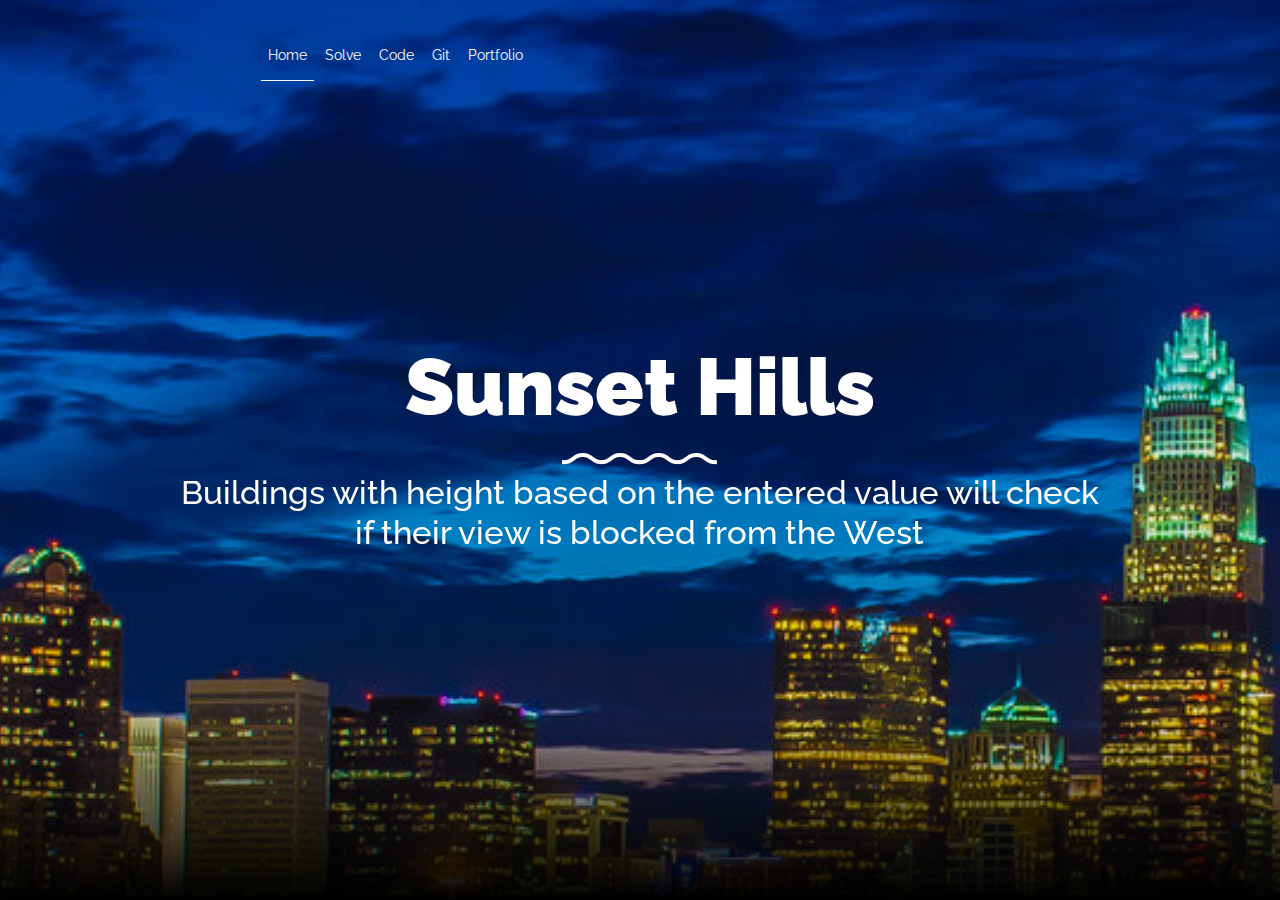
<file: Index.html>
﻿<!doctype html>
<html lang="en">

<head>
    <link rel="icon"
          type="image/png"
          href="images/favicon.ico">
    <title>Sunset Hills</title>
    <meta charset="utf-8">
    

    <meta name="description" content=" ">
    <meta name="keywords" content="html, css, javascript, jquery">
    <meta name="author" content="">

    <link rel="stylesheet" href="css/vendor/icomoon/style.css">
    <link rel="stylesheet" href="css/vendor/owl.carousel.min.css">
    <link rel="stylesheet" href="css/vendor/aos.css">
    <link rel="stylesheet" href="css/vendor/animate.min.css">
    <link rel="stylesheet" href="css/vendor/bootstrap.min.css">
    

    <!-- Theme Style -->
    <link rel="stylesheet" href="css/style.css">

</head>

<body  id="home-page">

  <nav class="unslate_co--site-mobile-menu">
    <div class="close-wrap d-flex">
      <a href="#" class="d-flex ml-auto js-menu-toggle">
        <span class="close-label">Close</span>
        <div class="close-times">
          <span class="bar1"></span>
          <span class="bar2"></span>
        </div>
      </a>
    </div>
    <div class="site-mobile-inner"></div>
  </nav>
      <nav class="unslate_co--site-nav site-nav-target">

        <div class="container">

          <div class="row align-items-center justify-content-between text-left">
            <div class="col-md-5 text-right">
                <ul class="site-nav-ul js-clone-nav text-left d-none d-lg-inline-block">
                    
					<li><a href="index.html" class="nav-link active" id="current-page">Home</a></li>
                    <li><a href="Solve.html" class="nav-link">Solve</a></li>
                    <li><a href="Code.html" class="nav-link">Code</a></li>
                    <li><a href="https://github.com/wadecran/SunsetHills_Imp" class="nav-link">Git</a></li>
                    <li><a href="https://wc-portfolio.netlify.app/" class="nav-link">Portfolio</a></li>
                </ul>

              <ul class="site-nav-ul-none-onepage text-right d-inline-block d-lg-none">
                <li><a href="#" class="js-menu-toggle">Menu</a></li>
              </ul>

            </div>
          </div>
        </div>

      </nav>
      <!-- END nav -->

      <div class="cover-v1 gradient-bottom-black">
        <div class="container">
          <div class="row align-items-center">

              <div class="col-md-10 mx-auto text-center">
                  <h1 class="heading" data-aos="fade-up">Sunset Hills</h1>
                  <img src="images/divider.png" data-aos="fade-up" data-aos-delay="100" />
                  <h3 class="subheading" data-aos="fade-up" data-aos-delay="100">Buildings with height based on the entered value will check if their view is blocked from the West</h3>
              </div>
          </div>
        </div>
      </div>
      <!-- END .cover-v1 -->



  <!-- Loader -->
  

  <script src="js/scripts-dist.js"></script>
  <script src="js/main.js"></script>


</body>

</html>
</file>
<file: css/vendor/icomoon/style.css>
@font-face {
  font-family: 'icomoon';
  src:  url('fonts/icomoon.eot?10si43');
  src:  url('fonts/icomoon.eot?10si43#iefix') format('embedded-opentype'),
    url('fonts/icomoon.ttf?10si43') format('truetype'),
    url('fonts/icomoon.woff?10si43') format('woff'),
    url('fonts/icomoon.svg?10si43#icomoon') format('svg');
  font-weight: normal;
  font-style: normal;
}

[class^="icon-"], [class*=" icon-"] {
  /* use !important to prevent issues with browser extensions that change fonts */
  font-family: 'icomoon' !important;
  speak: none;
  font-style: normal;
  font-weight: normal;
  font-variant: normal;
  text-transform: none;
  line-height: 1;

  /* Better Font Rendering =========== */
  -webkit-font-smoothing: antialiased;
  -moz-osx-font-smoothing: grayscale;
}

.icon-asterisk:before {
  content: "\f069";
}
.icon-plus:before {
  content: "\f067";
}
.icon-question:before {
  content: "\f128";
}
.icon-minus:before {
  content: "\f068";
}
.icon-glass:before {
  content: "\f000";
}
.icon-music:before {
  content: "\f001";
}
.icon-search:before {
  content: "\f002";
}
.icon-envelope-o:before {
  content: "\f003";
}
.icon-heart:before {
  content: "\f004";
}
.icon-star:before {
  content: "\f005";
}
.icon-star-o:before {
  content: "\f006";
}
.icon-user:before {
  content: "\f007";
}
.icon-film:before {
  content: "\f008";
}
.icon-th-large:before {
  content: "\f009";
}
.icon-th:before {
  content: "\f00a";
}
.icon-th-list:before {
  content: "\f00b";
}
.icon-check:before {
  content: "\f00c";
}
.icon-close:before {
  content: "\f00d";
}
.icon-remove:before {
  content: "\f00d";
}
.icon-times:before {
  content: "\f00d";
}
.icon-search-plus:before {
  content: "\f00e";
}
.icon-search-minus:before {
  content: "\f010";
}
.icon-power-off:before {
  content: "\f011";
}
.icon-signal:before {
  content: "\f012";
}
.icon-cog:before {
  content: "\f013";
}
.icon-gear:before {
  content: "\f013";
}
.icon-trash-o:before {
  content: "\f014";
}
.icon-home:before {
  content: "\f015";
}
.icon-file-o:before {
  content: "\f016";
}
.icon-clock-o:before {
  content: "\f017";
}
.icon-road:before {
  content: "\f018";
}
.icon-download:before {
  content: "\f019";
}
.icon-arrow-circle-o-down:before {
  content: "\f01a";
}
.icon-arrow-circle-o-up:before {
  content: "\f01b";
}
.icon-inbox:before {
  content: "\f01c";
}
.icon-play-circle-o:before {
  content: "\f01d";
}
.icon-repeat:before {
  content: "\f01e";
}
.icon-rotate-right:before {
  content: "\f01e";
}
.icon-refresh:before {
  content: "\f021";
}
.icon-list-alt:before {
  content: "\f022";
}
.icon-lock:before {
  content: "\f023";
}
.icon-flag:before {
  content: "\f024";
}
.icon-headphones:before {
  content: "\f025";
}
.icon-volume-off:before {
  content: "\f026";
}
.icon-volume-down:before {
  content: "\f027";
}
.icon-volume-up:before {
  content: "\f028";
}
.icon-qrcode:before {
  content: "\f029";
}
.icon-barcode:before {
  content: "\f02a";
}
.icon-tag:before {
  content: "\f02b";
}
.icon-tags:before {
  content: "\f02c";
}
.icon-book:before {
  content: "\f02d";
}
.icon-bookmark:before {
  content: "\f02e";
}
.icon-print:before {
  content: "\f02f";
}
.icon-camera:before {
  content: "\f030";
}
.icon-font:before {
  content: "\f031";
}
.icon-bold:before {
  content: "\f032";
}
.icon-italic:before {
  content: "\f033";
}
.icon-text-height:before {
  content: "\f034";
}
.icon-text-width:before {
  content: "\f035";
}
.icon-align-left:before {
  content: "\f036";
}
.icon-align-center:before {
  content: "\f037";
}
.icon-align-right:before {
  content: "\f038";
}
.icon-align-justify:before {
  content: "\f039";
}
.icon-list:before {
  content: "\f03a";
}
.icon-dedent:before {
  content: "\f03b";
}
.icon-outdent:before {
  content: "\f03b";
}
.icon-indent:before {
  content: "\f03c";
}
.icon-video-camera:before {
  content: "\f03d";
}
.icon-image:before {
  content: "\f03e";
}
.icon-photo:before {
  content: "\f03e";
}
.icon-picture-o:before {
  content: "\f03e";
}
.icon-pencil:before {
  content: "\f040";
}
.icon-map-marker:before {
  content: "\f041";
}
.icon-adjust:before {
  content: "\f042";
}
.icon-tint:before {
  content: "\f043";
}
.icon-edit:before {
  content: "\f044";
}
.icon-pencil-square-o:before {
  content: "\f044";
}
.icon-share-square-o:before {
  content: "\f045";
}
.icon-check-square-o:before {
  content: "\f046";
}
.icon-arrows:before {
  content: "\f047";
}
.icon-step-backward:before {
  content: "\f048";
}
.icon-fast-backward:before {
  content: "\f049";
}
.icon-backward:before {
  content: "\f04a";
}
.icon-play:before {
  content: "\f04b";
}
.icon-pause:before {
  content: "\f04c";
}
.icon-stop:before {
  content: "\f04d";
}
.icon-forward:before {
  content: "\f04e";
}
.icon-fast-forward:before {
  content: "\f050";
}
.icon-step-forward:before {
  content: "\f051";
}
.icon-eject:before {
  content: "\f052";
}
.icon-chevron-left:before {
  content: "\f053";
}
.icon-chevron-right:before {
  content: "\f054";
}
.icon-plus-circle:before {
  content: "\f055";
}
.icon-minus-circle:before {
  content: "\f056";
}
.icon-times-circle:before {
  content: "\f057";
}
.icon-check-circle:before {
  content: "\f058";
}
.icon-question-circle:before {
  content: "\f059";
}
.icon-info-circle:before {
  content: "\f05a";
}
.icon-crosshairs:before {
  content: "\f05b";
}
.icon-times-circle-o:before {
  content: "\f05c";
}
.icon-check-circle-o:before {
  content: "\f05d";
}
.icon-ban:before {
  content: "\f05e";
}
.icon-arrow-left:before {
  content: "\f060";
}
.icon-arrow-right:before {
  content: "\f061";
}
.icon-arrow-up:before {
  content: "\f062";
}
.icon-arrow-down:before {
  content: "\f063";
}
.icon-mail-forward:before {
  content: "\f064";
}
.icon-share:before {
  content: "\f064";
}
.icon-expand:before {
  content: "\f065";
}
.icon-compress:before {
  content: "\f066";
}
.icon-exclamation-circle:before {
  content: "\f06a";
}
.icon-gift:before {
  content: "\f06b";
}
.icon-leaf:before {
  content: "\f06c";
}
.icon-fire:before {
  content: "\f06d";
}
.icon-eye:before {
  content: "\f06e";
}
.icon-eye-slash:before {
  content: "\f070";
}
.icon-exclamation-triangle:before {
  content: "\f071";
}
.icon-warning:before {
  content: "\f071";
}
.icon-plane:before {
  content: "\f072";
}
.icon-calendar:before {
  content: "\f073";
}
.icon-random:before {
  content: "\f074";
}
.icon-comment:before {
  content: "\f075";
}
.icon-magnet:before {
  content: "\f076";
}
.icon-chevron-up:before {
  content: "\f077";
}
.icon-chevron-down:before {
  content: "\f078";
}
.icon-retweet:before {
  content: "\f079";
}
.icon-shopping-cart:before {
  content: "\f07a";
}
.icon-folder:before {
  content: "\f07b";
}
.icon-folder-open:before {
  content: "\f07c";
}
.icon-arrows-v:before {
  content: "\f07d";
}
.icon-arrows-h:before {
  content: "\f07e";
}
.icon-bar-chart:before {
  content: "\f080";
}
.icon-bar-chart-o:before {
  content: "\f080";
}
.icon-twitter-square:before {
  content: "\f081";
}
.icon-facebook-square:before {
  content: "\f082";
}
.icon-camera-retro:before {
  content: "\f083";
}
.icon-key:before {
  content: "\f084";
}
.icon-cogs:before {
  content: "\f085";
}
.icon-gears:before {
  content: "\f085";
}
.icon-comments:before {
  content: "\f086";
}
.icon-thumbs-o-up:before {
  content: "\f087";
}
.icon-thumbs-o-down:before {
  content: "\f088";
}
.icon-star-half:before {
  content: "\f089";
}
.icon-heart-o:before {
  content: "\f08a";
}
.icon-sign-out:before {
  content: "\f08b";
}
.icon-linkedin-square:before {
  content: "\f08c";
}
.icon-thumb-tack:before {
  content: "\f08d";
}
.icon-external-link:before {
  content: "\f08e";
}
.icon-sign-in:before {
  content: "\f090";
}
.icon-trophy:before {
  content: "\f091";
}
.icon-github-square:before {
  content: "\f092";
}
.icon-upload:before {
  content: "\f093";
}
.icon-lemon-o:before {
  content: "\f094";
}
.icon-phone:before {
  content: "\f095";
}
.icon-square-o:before {
  content: "\f096";
}
.icon-bookmark-o:before {
  content: "\f097";
}
.icon-phone-square:before {
  content: "\f098";
}
.icon-twitter:before {
  content: "\f099";
}
.icon-facebook:before {
  content: "\f09a";
}
.icon-facebook-f:before {
  content: "\f09a";
}
.icon-github:before {
  content: "\f09b";
}
.icon-unlock:before {
  content: "\f09c";
}
.icon-credit-card:before {
  content: "\f09d";
}
.icon-feed:before {
  content: "\f09e";
}
.icon-rss:before {
  content: "\f09e";
}
.icon-hdd-o:before {
  content: "\f0a0";
}
.icon-bullhorn:before {
  content: "\f0a1";
}
.icon-bell-o:before {
  content: "\f0a2";
}
.icon-certificate:before {
  content: "\f0a3";
}
.icon-hand-o-right:before {
  content: "\f0a4";
}
.icon-hand-o-left:before {
  content: "\f0a5";
}
.icon-hand-o-up:before {
  content: "\f0a6";
}
.icon-hand-o-down:before {
  content: "\f0a7";
}
.icon-arrow-circle-left:before {
  content: "\f0a8";
}
.icon-arrow-circle-right:before {
  content: "\f0a9";
}
.icon-arrow-circle-up:before {
  content: "\f0aa";
}
.icon-arrow-circle-down:before {
  content: "\f0ab";
}
.icon-globe:before {
  content: "\f0ac";
}
.icon-wrench:before {
  content: "\f0ad";
}
.icon-tasks:before {
  content: "\f0ae";
}
.icon-filter:before {
  content: "\f0b0";
}
.icon-briefcase:before {
  content: "\f0b1";
}
.icon-arrows-alt:before {
  content: "\f0b2";
}
.icon-group:before {
  content: "\f0c0";
}
.icon-users:before {
  content: "\f0c0";
}
.icon-chain:before {
  content: "\f0c1";
}
.icon-link:before {
  content: "\f0c1";
}
.icon-cloud:before {
  content: "\f0c2";
}
.icon-flask:before {
  content: "\f0c3";
}
.icon-cut:before {
  content: "\f0c4";
}
.icon-scissors:before {
  content: "\f0c4";
}
.icon-copy:before {
  content: "\f0c5";
}
.icon-files-o:before {
  content: "\f0c5";
}
.icon-paperclip:before {
  content: "\f0c6";
}
.icon-floppy-o:before {
  content: "\f0c7";
}
.icon-save:before {
  content: "\f0c7";
}
.icon-square:before {
  content: "\f0c8";
}
.icon-bars:before {
  content: "\f0c9";
}
.icon-navicon:before {
  content: "\f0c9";
}
.icon-reorder:before {
  content: "\f0c9";
}
.icon-list-ul:before {
  content: "\f0ca";
}
.icon-list-ol:before {
  content: "\f0cb";
}
.icon-strikethrough:before {
  content: "\f0cc";
}
.icon-underline:before {
  content: "\f0cd";
}
.icon-table:before {
  content: "\f0ce";
}
.icon-magic:before {
  content: "\f0d0";
}
.icon-truck:before {
  content: "\f0d1";
}
.icon-pinterest:before {
  content: "\f0d2";
}
.icon-pinterest-square:before {
  content: "\f0d3";
}
.icon-google-plus-square:before {
  content: "\f0d4";
}
.icon-google-plus:before {
  content: "\f0d5";
}
.icon-money:before {
  content: "\f0d6";
}
.icon-caret-down:before {
  content: "\f0d7";
}
.icon-caret-up:before {
  content: "\f0d8";
}
.icon-caret-left:before {
  content: "\f0d9";
}
.icon-caret-right:before {
  content: "\f0da";
}
.icon-columns:before {
  content: "\f0db";
}
.icon-sort:before {
  content: "\f0dc";
}
.icon-unsorted:before {
  content: "\f0dc";
}
.icon-sort-desc:before {
  content: "\f0dd";
}
.icon-sort-down:before {
  content: "\f0dd";
}
.icon-sort-asc:before {
  content: "\f0de";
}
.icon-sort-up:before {
  content: "\f0de";
}
.icon-envelope:before {
  content: "\f0e0";
}
.icon-linkedin:before {
  content: "\f0e1";
}
.icon-rotate-left:before {
  content: "\f0e2";
}
.icon-undo:before {
  content: "\f0e2";
}
.icon-gavel:before {
  content: "\f0e3";
}
.icon-legal:before {
  content: "\f0e3";
}
.icon-dashboard:before {
  content: "\f0e4";
}
.icon-tachometer:before {
  content: "\f0e4";
}
.icon-comment-o:before {
  content: "\f0e5";
}
.icon-comments-o:before {
  content: "\f0e6";
}
.icon-bolt:before {
  content: "\f0e7";
}
.icon-flash:before {
  content: "\f0e7";
}
.icon-sitemap:before {
  content: "\f0e8";
}
.icon-umbrella:before {
  content: "\f0e9";
}
.icon-clipboard:before {
  content: "\f0ea";
}
.icon-paste:before {
  content: "\f0ea";
}
.icon-lightbulb-o:before {
  content: "\f0eb";
}
.icon-exchange:before {
  content: "\f0ec";
}
.icon-cloud-download:before {
  content: "\f0ed";
}
.icon-cloud-upload:before {
  content: "\f0ee";
}
.icon-user-md:before {
  content: "\f0f0";
}
.icon-stethoscope:before {
  content: "\f0f1";
}
.icon-suitcase:before {
  content: "\f0f2";
}
.icon-bell:before {
  content: "\f0f3";
}
.icon-coffee:before {
  content: "\f0f4";
}
.icon-cutlery:before {
  content: "\f0f5";
}
.icon-file-text-o:before {
  content: "\f0f6";
}
.icon-building-o:before {
  content: "\f0f7";
}
.icon-hospital-o:before {
  content: "\f0f8";
}
.icon-ambulance:before {
  content: "\f0f9";
}
.icon-medkit:before {
  content: "\f0fa";
}
.icon-fighter-jet:before {
  content: "\f0fb";
}
.icon-beer:before {
  content: "\f0fc";
}
.icon-h-square:before {
  content: "\f0fd";
}
.icon-plus-square:before {
  content: "\f0fe";
}
.icon-angle-double-left:before {
  content: "\f100";
}
.icon-angle-double-right:before {
  content: "\f101";
}
.icon-angle-double-up:before {
  content: "\f102";
}
.icon-angle-double-down:before {
  content: "\f103";
}
.icon-angle-left:before {
  content: "\f104";
}
.icon-angle-right:before {
  content: "\f105";
}
.icon-angle-up:before {
  content: "\f106";
}
.icon-angle-down:before {
  content: "\f107";
}
.icon-desktop:before {
  content: "\f108";
}
.icon-laptop:before {
  content: "\f109";
}
.icon-tablet:before {
  content: "\f10a";
}
.icon-mobile:before {
  content: "\f10b";
}
.icon-mobile-phone:before {
  content: "\f10b";
}
.icon-circle-o:before {
  content: "\f10c";
}
.icon-quote-left:before {
  content: "\f10d";
}
.icon-quote-right:before {
  content: "\f10e";
}
.icon-spinner:before {
  content: "\f110";
}
.icon-circle:before {
  content: "\f111";
}
.icon-mail-reply:before {
  content: "\f112";
}
.icon-reply:before {
  content: "\f112";
}
.icon-github-alt:before {
  content: "\f113";
}
.icon-folder-o:before {
  content: "\f114";
}
.icon-folder-open-o:before {
  content: "\f115";
}
.icon-smile-o:before {
  content: "\f118";
}
.icon-frown-o:before {
  content: "\f119";
}
.icon-meh-o:before {
  content: "\f11a";
}
.icon-gamepad:before {
  content: "\f11b";
}
.icon-keyboard-o:before {
  content: "\f11c";
}
.icon-flag-o:before {
  content: "\f11d";
}
.icon-flag-checkered:before {
  content: "\f11e";
}
.icon-terminal:before {
  content: "\f120";
}
.icon-code:before {
  content: "\f121";
}
.icon-mail-reply-all:before {
  content: "\f122";
}
.icon-reply-all:before {
  content: "\f122";
}
.icon-star-half-empty:before {
  content: "\f123";
}
.icon-star-half-full:before {
  content: "\f123";
}
.icon-star-half-o:before {
  content: "\f123";
}
.icon-location-arrow:before {
  content: "\f124";
}
.icon-crop:before {
  content: "\f125";
}
.icon-code-fork:before {
  content: "\f126";
}
.icon-chain-broken:before {
  content: "\f127";
}
.icon-unlink:before {
  content: "\f127";
}
.icon-info:before {
  content: "\f129";
}
.icon-exclamation:before {
  content: "\f12a";
}
.icon-superscript:before {
  content: "\f12b";
}
.icon-subscript:before {
  content: "\f12c";
}
.icon-eraser:before {
  content: "\f12d";
}
.icon-puzzle-piece:before {
  content: "\f12e";
}
.icon-microphone:before {
  content: "\f130";
}
.icon-microphone-slash:before {
  content: "\f131";
}
.icon-shield:before {
  content: "\f132";
}
.icon-calendar-o:before {
  content: "\f133";
}
.icon-fire-extinguisher:before {
  content: "\f134";
}
.icon-rocket:before {
  content: "\f135";
}
.icon-maxcdn:before {
  content: "\f136";
}
.icon-chevron-circle-left:before {
  content: "\f137";
}
.icon-chevron-circle-right:before {
  content: "\f138";
}
.icon-chevron-circle-up:before {
  content: "\f139";
}
.icon-chevron-circle-down:before {
  content: "\f13a";
}
.icon-html5:before {
  content: "\f13b";
}
.icon-css3:before {
  content: "\f13c";
}
.icon-anchor:before {
  content: "\f13d";
}
.icon-unlock-alt:before {
  content: "\f13e";
}
.icon-bullseye:before {
  content: "\f140";
}
.icon-ellipsis-h:before {
  content: "\f141";
}
.icon-ellipsis-v:before {
  content: "\f142";
}
.icon-rss-square:before {
  content: "\f143";
}
.icon-play-circle:before {
  content: "\f144";
}
.icon-ticket:before {
  content: "\f145";
}
.icon-minus-square:before {
  content: "\f146";
}
.icon-minus-square-o:before {
  content: "\f147";
}
.icon-level-up:before {
  content: "\f148";
}
.icon-level-down:before {
  content: "\f149";
}
.icon-check-square:before {
  content: "\f14a";
}
.icon-pencil-square:before {
  content: "\f14b";
}
.icon-external-link-square:before {
  content: "\f14c";
}
.icon-share-square:before {
  content: "\f14d";
}
.icon-compass:before {
  content: "\f14e";
}
.icon-caret-square-o-down:before {
  content: "\f150";
}
.icon-toggle-down:before {
  content: "\f150";
}
.icon-caret-square-o-up:before {
  content: "\f151";
}
.icon-toggle-up:before {
  content: "\f151";
}
.icon-caret-square-o-right:before {
  content: "\f152";
}
.icon-toggle-right:before {
  content: "\f152";
}
.icon-eur:before {
  content: "\f153";
}
.icon-euro:before {
  content: "\f153";
}
.icon-gbp:before {
  content: "\f154";
}
.icon-dollar:before {
  content: "\f155";
}
.icon-usd:before {
  content: "\f155";
}
.icon-inr:before {
  content: "\f156";
}
.icon-rupee:before {
  content: "\f156";
}
.icon-cny:before {
  content: "\f157";
}
.icon-jpy:before {
  content: "\f157";
}
.icon-rmb:before {
  content: "\f157";
}
.icon-yen:before {
  content: "\f157";
}
.icon-rouble:before {
  content: "\f158";
}
.icon-rub:before {
  content: "\f158";
}
.icon-ruble:before {
  content: "\f158";
}
.icon-krw:before {
  content: "\f159";
}
.icon-won:before {
  content: "\f159";
}
.icon-bitcoin:before {
  content: "\f15a";
}
.icon-btc:before {
  content: "\f15a";
}
.icon-file:before {
  content: "\f15b";
}
.icon-file-text:before {
  content: "\f15c";
}
.icon-sort-alpha-asc:before {
  content: "\f15d";
}
.icon-sort-alpha-desc:before {
  content: "\f15e";
}
.icon-sort-amount-asc:before {
  content: "\f160";
}
.icon-sort-amount-desc:before {
  content: "\f161";
}
.icon-sort-numeric-asc:before {
  content: "\f162";
}
.icon-sort-numeric-desc:before {
  content: "\f163";
}
.icon-thumbs-up:before {
  content: "\f164";
}
.icon-thumbs-down:before {
  content: "\f165";
}
.icon-youtube-square:before {
  content: "\f166";
}
.icon-youtube:before {
  content: "\f167";
}
.icon-xing:before {
  content: "\f168";
}
.icon-xing-square:before {
  content: "\f169";
}
.icon-youtube-play:before {
  content: "\f16a";
}
.icon-dropbox:before {
  content: "\f16b";
}
.icon-stack-overflow:before {
  content: "\f16c";
}
.icon-instagram:before {
  content: "\f16d";
}
.icon-flickr:before {
  content: "\f16e";
}
.icon-adn:before {
  content: "\f170";
}
.icon-bitbucket:before {
  content: "\f171";
}
.icon-bitbucket-square:before {
  content: "\f172";
}
.icon-tumblr:before {
  content: "\f173";
}
.icon-tumblr-square:before {
  content: "\f174";
}
.icon-long-arrow-down:before {
  content: "\f175";
}
.icon-long-arrow-up:before {
  content: "\f176";
}
.icon-long-arrow-left:before {
  content: "\f177";
}
.icon-long-arrow-right:before {
  content: "\f178";
}
.icon-apple:before {
  content: "\f179";
}
.icon-windows:before {
  content: "\f17a";
}
.icon-android:before {
  content: "\f17b";
}
.icon-linux:before {
  content: "\f17c";
}
.icon-dribbble:before {
  content: "\f17d";
}
.icon-skype:before {
  content: "\f17e";
}
.icon-foursquare:before {
  content: "\f180";
}
.icon-trello:before {
  content: "\f181";
}
.icon-female:before {
  content: "\f182";
}
.icon-male:before {
  content: "\f183";
}
.icon-gittip:before {
  content: "\f184";
}
.icon-gratipay:before {
  content: "\f184";
}
.icon-sun-o:before {
  content: "\f185";
}
.icon-moon-o:before {
  content: "\f186";
}
.icon-archive:before {
  content: "\f187";
}
.icon-bug:before {
  content: "\f188";
}
.icon-vk:before {
  content: "\f189";
}
.icon-weibo:before {
  content: "\f18a";
}
.icon-renren:before {
  content: "\f18b";
}
.icon-pagelines:before {
  content: "\f18c";
}
.icon-stack-exchange:before {
  content: "\f18d";
}
.icon-arrow-circle-o-right:before {
  content: "\f18e";
}
.icon-arrow-circle-o-left:before {
  content: "\f190";
}
.icon-caret-square-o-left:before {
  content: "\f191";
}
.icon-toggle-left:before {
  content: "\f191";
}
.icon-dot-circle-o:before {
  content: "\f192";
}
.icon-wheelchair:before {
  content: "\f193";
}
.icon-vimeo-square:before {
  content: "\f194";
}
.icon-try:before {
  content: "\f195";
}
.icon-turkish-lira:before {
  content: "\f195";
}
.icon-plus-square-o:before {
  content: "\f196";
}
.icon-space-shuttle:before {
  content: "\f197";
}
.icon-slack:before {
  content: "\f198";
}
.icon-envelope-square:before {
  content: "\f199";
}
.icon-wordpress:before {
  content: "\f19a";
}
.icon-openid:before {
  content: "\f19b";
}
.icon-bank:before {
  content: "\f19c";
}
.icon-institution:before {
  content: "\f19c";
}
.icon-university:before {
  content: "\f19c";
}
.icon-graduation-cap:before {
  content: "\f19d";
}
.icon-mortar-board:before {
  content: "\f19d";
}
.icon-yahoo:before {
  content: "\f19e";
}
.icon-google:before {
  content: "\f1a0";
}
.icon-reddit:before {
  content: "\f1a1";
}
.icon-reddit-square:before {
  content: "\f1a2";
}
.icon-stumbleupon-circle:before {
  content: "\f1a3";
}
.icon-stumbleupon:before {
  content: "\f1a4";
}
.icon-delicious:before {
  content: "\f1a5";
}
.icon-digg:before {
  content: "\f1a6";
}
.icon-pied-piper-pp:before {
  content: "\f1a7";
}
.icon-pied-piper-alt:before {
  content: "\f1a8";
}
.icon-drupal:before {
  content: "\f1a9";
}
.icon-joomla:before {
  content: "\f1aa";
}
.icon-language:before {
  content: "\f1ab";
}
.icon-fax:before {
  content: "\f1ac";
}
.icon-building:before {
  content: "\f1ad";
}
.icon-child:before {
  content: "\f1ae";
}
.icon-paw:before {
  content: "\f1b0";
}
.icon-spoon:before {
  content: "\f1b1";
}
.icon-cube:before {
  content: "\f1b2";
}
.icon-cubes:before {
  content: "\f1b3";
}
.icon-behance:before {
  content: "\f1b4";
}
.icon-behance-square:before {
  content: "\f1b5";
}
.icon-steam:before {
  content: "\f1b6";
}
.icon-steam-square:before {
  content: "\f1b7";
}
.icon-recycle:before {
  content: "\f1b8";
}
.icon-automobile:before {
  content: "\f1b9";
}
.icon-car:before {
  content: "\f1b9";
}
.icon-cab:before {
  content: "\f1ba";
}
.icon-taxi:before {
  content: "\f1ba";
}
.icon-tree:before {
  content: "\f1bb";
}
.icon-spotify:before {
  content: "\f1bc";
}
.icon-deviantart:before {
  content: "\f1bd";
}
.icon-soundcloud:before {
  content: "\f1be";
}
.icon-database:before {
  content: "\f1c0";
}
.icon-file-pdf-o:before {
  content: "\f1c1";
}
.icon-file-word-o:before {
  content: "\f1c2";
}
.icon-file-excel-o:before {
  content: "\f1c3";
}
.icon-file-powerpoint-o:before {
  content: "\f1c4";
}
.icon-file-image-o:before {
  content: "\f1c5";
}
.icon-file-photo-o:before {
  content: "\f1c5";
}
.icon-file-picture-o:before {
  content: "\f1c5";
}
.icon-file-archive-o:before {
  content: "\f1c6";
}
.icon-file-zip-o:before {
  content: "\f1c6";
}
.icon-file-audio-o:before {
  content: "\f1c7";
}
.icon-file-sound-o:before {
  content: "\f1c7";
}
.icon-file-movie-o:before {
  content: "\f1c8";
}
.icon-file-video-o:before {
  content: "\f1c8";
}
.icon-file-code-o:before {
  content: "\f1c9";
}
.icon-vine:before {
  content: "\f1ca";
}
.icon-codepen:before {
  content: "\f1cb";
}
.icon-jsfiddle:before {
  content: "\f1cc";
}
.icon-life-bouy:before {
  content: "\f1cd";
}
.icon-life-buoy:before {
  content: "\f1cd";
}
.icon-life-ring:before {
  content: "\f1cd";
}
.icon-life-saver:before {
  content: "\f1cd";
}
.icon-support:before {
  content: "\f1cd";
}
.icon-circle-o-notch:before {
  content: "\f1ce";
}
.icon-ra:before {
  content: "\f1d0";
}
.icon-rebel:before {
  content: "\f1d0";
}
.icon-resistance:before {
  content: "\f1d0";
}
.icon-empire:before {
  content: "\f1d1";
}
.icon-ge:before {
  content: "\f1d1";
}
.icon-git-square:before {
  content: "\f1d2";
}
.icon-git:before {
  content: "\f1d3";
}
.icon-hacker-news:before {
  content: "\f1d4";
}
.icon-y-combinator-square:before {
  content: "\f1d4";
}
.icon-yc-square:before {
  content: "\f1d4";
}
.icon-tencent-weibo:before {
  content: "\f1d5";
}
.icon-qq:before {
  content: "\f1d6";
}
.icon-wechat:before {
  content: "\f1d7";
}
.icon-weixin:before {
  content: "\f1d7";
}
.icon-paper-plane:before {
  content: "\f1d8";
}
.icon-send:before {
  content: "\f1d8";
}
.icon-paper-plane-o:before {
  content: "\f1d9";
}
.icon-send-o:before {
  content: "\f1d9";
}
.icon-history:before {
  content: "\f1da";
}
.icon-circle-thin:before {
  content: "\f1db";
}
.icon-header:before {
  content: "\f1dc";
}
.icon-paragraph:before {
  content: "\f1dd";
}
.icon-sliders:before {
  content: "\f1de";
}
.icon-share-alt:before {
  content: "\f1e0";
}
.icon-share-alt-square:before {
  content: "\f1e1";
}
.icon-bomb:before {
  content: "\f1e2";
}
.icon-futbol-o:before {
  content: "\f1e3";
}
.icon-soccer-ball-o:before {
  content: "\f1e3";
}
.icon-tty:before {
  content: "\f1e4";
}
.icon-binoculars:before {
  content: "\f1e5";
}
.icon-plug:before {
  content: "\f1e6";
}
.icon-slideshare:before {
  content: "\f1e7";
}
.icon-twitch:before {
  content: "\f1e8";
}
.icon-yelp:before {
  content: "\f1e9";
}
.icon-newspaper-o:before {
  content: "\f1ea";
}
.icon-wifi:before {
  content: "\f1eb";
}
.icon-calculator:before {
  content: "\f1ec";
}
.icon-paypal:before {
  content: "\f1ed";
}
.icon-google-wallet:before {
  content: "\f1ee";
}
.icon-cc-visa:before {
  content: "\f1f0";
}
.icon-cc-mastercard:before {
  content: "\f1f1";
}
.icon-cc-discover:before {
  content: "\f1f2";
}
.icon-cc-amex:before {
  content: "\f1f3";
}
.icon-cc-paypal:before {
  content: "\f1f4";
}
.icon-cc-stripe:before {
  content: "\f1f5";
}
.icon-bell-slash:before {
  content: "\f1f6";
}
.icon-bell-slash-o:before {
  content: "\f1f7";
}
.icon-trash:before {
  content: "\f1f8";
}
.icon-copyright:before {
  content: "\f1f9";
}
.icon-at:before {
  content: "\f1fa";
}
.icon-eyedropper:before {
  content: "\f1fb";
}
.icon-paint-brush:before {
  content: "\f1fc";
}
.icon-birthday-cake:before {
  content: "\f1fd";
}
.icon-area-chart:before {
  content: "\f1fe";
}
.icon-pie-chart:before {
  content: "\f200";
}
.icon-line-chart:before {
  content: "\f201";
}
.icon-lastfm:before {
  content: "\f202";
}
.icon-lastfm-square:before {
  content: "\f203";
}
.icon-toggle-off:before {
  content: "\f204";
}
.icon-toggle-on:before {
  content: "\f205";
}
.icon-bicycle:before {
  content: "\f206";
}
.icon-bus:before {
  content: "\f207";
}
.icon-ioxhost:before {
  content: "\f208";
}
.icon-angellist:before {
  content: "\f209";
}
.icon-cc:before {
  content: "\f20a";
}
.icon-ils:before {
  content: "\f20b";
}
.icon-shekel:before {
  content: "\f20b";
}
.icon-sheqel:before {
  content: "\f20b";
}
.icon-meanpath:before {
  content: "\f20c";
}
.icon-buysellads:before {
  content: "\f20d";
}
.icon-connectdevelop:before {
  content: "\f20e";
}
.icon-dashcube:before {
  content: "\f210";
}
.icon-forumbee:before {
  content: "\f211";
}
.icon-leanpub:before {
  content: "\f212";
}
.icon-sellsy:before {
  content: "\f213";
}
.icon-shirtsinbulk:before {
  content: "\f214";
}
.icon-simplybuilt:before {
  content: "\f215";
}
.icon-skyatlas:before {
  content: "\f216";
}
.icon-cart-plus:before {
  content: "\f217";
}
.icon-cart-arrow-down:before {
  content: "\f218";
}
.icon-diamond:before {
  content: "\f219";
}
.icon-ship:before {
  content: "\f21a";
}
.icon-user-secret:before {
  content: "\f21b";
}
.icon-motorcycle:before {
  content: "\f21c";
}
.icon-street-view:before {
  content: "\f21d";
}
.icon-heartbeat:before {
  content: "\f21e";
}
.icon-venus:before {
  content: "\f221";
}
.icon-mars:before {
  content: "\f222";
}
.icon-mercury:before {
  content: "\f223";
}
.icon-intersex:before {
  content: "\f224";
}
.icon-transgender:before {
  content: "\f224";
}
.icon-transgender-alt:before {
  content: "\f225";
}
.icon-venus-double:before {
  content: "\f226";
}
.icon-mars-double:before {
  content: "\f227";
}
.icon-venus-mars:before {
  content: "\f228";
}
.icon-mars-stroke:before {
  content: "\f229";
}
.icon-mars-stroke-v:before {
  content: "\f22a";
}
.icon-mars-stroke-h:before {
  content: "\f22b";
}
.icon-neuter:before {
  content: "\f22c";
}
.icon-genderless:before {
  content: "\f22d";
}
.icon-facebook-official:before {
  content: "\f230";
}
.icon-pinterest-p:before {
  content: "\f231";
}
.icon-whatsapp:before {
  content: "\f232";
}
.icon-server:before {
  content: "\f233";
}
.icon-user-plus:before {
  content: "\f234";
}
.icon-user-times:before {
  content: "\f235";
}
.icon-bed:before {
  content: "\f236";
}
.icon-hotel:before {
  content: "\f236";
}
.icon-viacoin:before {
  content: "\f237";
}
.icon-train:before {
  content: "\f238";
}
.icon-subway:before {
  content: "\f239";
}
.icon-medium:before {
  content: "\f23a";
}
.icon-y-combinator:before {
  content: "\f23b";
}
.icon-yc:before {
  content: "\f23b";
}
.icon-optin-monster:before {
  content: "\f23c";
}
.icon-opencart:before {
  content: "\f23d";
}
.icon-expeditedssl:before {
  content: "\f23e";
}
.icon-battery:before {
  content: "\f240";
}
.icon-battery-4:before {
  content: "\f240";
}
.icon-battery-full:before {
  content: "\f240";
}
.icon-battery-3:before {
  content: "\f241";
}
.icon-battery-three-quarters:before {
  content: "\f241";
}
.icon-battery-2:before {
  content: "\f242";
}
.icon-battery-half:before {
  content: "\f242";
}
.icon-battery-1:before {
  content: "\f243";
}
.icon-battery-quarter:before {
  content: "\f243";
}
.icon-battery-0:before {
  content: "\f244";
}
.icon-battery-empty:before {
  content: "\f244";
}
.icon-mouse-pointer:before {
  content: "\f245";
}
.icon-i-cursor:before {
  content: "\f246";
}
.icon-object-group:before {
  content: "\f247";
}
.icon-object-ungroup:before {
  content: "\f248";
}
.icon-sticky-note:before {
  content: "\f249";
}
.icon-sticky-note-o:before {
  content: "\f24a";
}
.icon-cc-jcb:before {
  content: "\f24b";
}
.icon-cc-diners-club:before {
  content: "\f24c";
}
.icon-clone:before {
  content: "\f24d";
}
.icon-balance-scale:before {
  content: "\f24e";
}
.icon-hourglass-o:before {
  content: "\f250";
}
.icon-hourglass-1:before {
  content: "\f251";
}
.icon-hourglass-start:before {
  content: "\f251";
}
.icon-hourglass-2:before {
  content: "\f252";
}
.icon-hourglass-half:before {
  content: "\f252";
}
.icon-hourglass-3:before {
  content: "\f253";
}
.icon-hourglass-end:before {
  content: "\f253";
}
.icon-hourglass:before {
  content: "\f254";
}
.icon-hand-grab-o:before {
  content: "\f255";
}
.icon-hand-rock-o:before {
  content: "\f255";
}
.icon-hand-paper-o:before {
  content: "\f256";
}
.icon-hand-stop-o:before {
  content: "\f256";
}
.icon-hand-scissors-o:before {
  content: "\f257";
}
.icon-hand-lizard-o:before {
  content: "\f258";
}
.icon-hand-spock-o:before {
  content: "\f259";
}
.icon-hand-pointer-o:before {
  content: "\f25a";
}
.icon-hand-peace-o:before {
  content: "\f25b";
}
.icon-trademark:before {
  content: "\f25c";
}
.icon-registered:before {
  content: "\f25d";
}
.icon-creative-commons:before {
  content: "\f25e";
}
.icon-gg:before {
  content: "\f260";
}
.icon-gg-circle:before {
  content: "\f261";
}
.icon-tripadvisor:before {
  content: "\f262";
}
.icon-odnoklassniki:before {
  content: "\f263";
}
.icon-odnoklassniki-square:before {
  content: "\f264";
}
.icon-get-pocket:before {
  content: "\f265";
}
.icon-wikipedia-w:before {
  content: "\f266";
}
.icon-safari:before {
  content: "\f267";
}
.icon-chrome:before {
  content: "\f268";
}
.icon-firefox:before {
  content: "\f269";
}
.icon-opera:before {
  content: "\f26a";
}
.icon-internet-explorer:before {
  content: "\f26b";
}
.icon-television:before {
  content: "\f26c";
}
.icon-tv:before {
  content: "\f26c";
}
.icon-contao:before {
  content: "\f26d";
}
.icon-500px:before {
  content: "\f26e";
}
.icon-amazon:before {
  content: "\f270";
}
.icon-calendar-plus-o:before {
  content: "\f271";
}
.icon-calendar-minus-o:before {
  content: "\f272";
}
.icon-calendar-times-o:before {
  content: "\f273";
}
.icon-calendar-check-o:before {
  content: "\f274";
}
.icon-industry:before {
  content: "\f275";
}
.icon-map-pin:before {
  content: "\f276";
}
.icon-map-signs:before {
  content: "\f277";
}
.icon-map-o:before {
  content: "\f278";
}
.icon-map:before {
  content: "\f279";
}
.icon-commenting:before {
  content: "\f27a";
}
.icon-commenting-o:before {
  content: "\f27b";
}
.icon-houzz:before {
  content: "\f27c";
}
.icon-vimeo:before {
  content: "\f27d";
}
.icon-black-tie:before {
  content: "\f27e";
}
.icon-fonticons:before {
  content: "\f280";
}
.icon-reddit-alien:before {
  content: "\f281";
}
.icon-edge:before {
  content: "\f282";
}
.icon-credit-card-alt:before {
  content: "\f283";
}
.icon-codiepie:before {
  content: "\f284";
}
.icon-modx:before {
  content: "\f285";
}
.icon-fort-awesome:before {
  content: "\f286";
}
.icon-usb:before {
  content: "\f287";
}
.icon-product-hunt:before {
  content: "\f288";
}
.icon-mixcloud:before {
  content: "\f289";
}
.icon-scribd:before {
  content: "\f28a";
}
.icon-pause-circle:before {
  content: "\f28b";
}
.icon-pause-circle-o:before {
  content: "\f28c";
}
.icon-stop-circle:before {
  content: "\f28d";
}
.icon-stop-circle-o:before {
  content: "\f28e";
}
.icon-shopping-bag:before {
  content: "\f290";
}
.icon-shopping-basket:before {
  content: "\f291";
}
.icon-hashtag:before {
  content: "\f292";
}
.icon-bluetooth:before {
  content: "\f293";
}
.icon-bluetooth-b:before {
  content: "\f294";
}
.icon-percent:before {
  content: "\f295";
}
.icon-gitlab:before {
  content: "\f296";
}
.icon-wpbeginner:before {
  content: "\f297";
}
.icon-wpforms:before {
  content: "\f298";
}
.icon-envira:before {
  content: "\f299";
}
.icon-universal-access:before {
  content: "\f29a";
}
.icon-wheelchair-alt:before {
  content: "\f29b";
}
.icon-question-circle-o:before {
  content: "\f29c";
}
.icon-blind:before {
  content: "\f29d";
}
.icon-audio-description:before {
  content: "\f29e";
}
.icon-volume-control-phone:before {
  content: "\f2a0";
}
.icon-braille:before {
  content: "\f2a1";
}
.icon-assistive-listening-systems:before {
  content: "\f2a2";
}
.icon-american-sign-language-interpreting:before {
  content: "\f2a3";
}
.icon-asl-interpreting:before {
  content: "\f2a3";
}
.icon-deaf:before {
  content: "\f2a4";
}
.icon-deafness:before {
  content: "\f2a4";
}
.icon-hard-of-hearing:before {
  content: "\f2a4";
}
.icon-glide:before {
  content: "\f2a5";
}
.icon-glide-g:before {
  content: "\f2a6";
}
.icon-sign-language:before {
  content: "\f2a7";
}
.icon-signing:before {
  content: "\f2a7";
}
.icon-low-vision:before {
  content: "\f2a8";
}
.icon-viadeo:before {
  content: "\f2a9";
}
.icon-viadeo-square:before {
  content: "\f2aa";
}
.icon-snapchat:before {
  content: "\f2ab";
}
.icon-snapchat-ghost:before {
  content: "\f2ac";
}
.icon-snapchat-square:before {
  content: "\f2ad";
}
.icon-pied-piper:before {
  content: "\f2ae";
}
.icon-first-order:before {
  content: "\f2b0";
}
.icon-yoast:before {
  content: "\f2b1";
}
.icon-themeisle:before {
  content: "\f2b2";
}
.icon-google-plus-circle:before {
  content: "\f2b3";
}
.icon-google-plus-official:before {
  content: "\f2b3";
}
.icon-fa:before {
  content: "\f2b4";
}
.icon-font-awesome:before {
  content: "\f2b4";
}
.icon-handshake-o:before {
  content: "\f2b5";
}
.icon-envelope-open:before {
  content: "\f2b6";
}
.icon-envelope-open-o:before {
  content: "\f2b7";
}
.icon-linode:before {
  content: "\f2b8";
}
.icon-address-book:before {
  content: "\f2b9";
}
.icon-address-book-o:before {
  content: "\f2ba";
}
.icon-address-card:before {
  content: "\f2bb";
}
.icon-vcard:before {
  content: "\f2bb";
}
.icon-address-card-o:before {
  content: "\f2bc";
}
.icon-vcard-o:before {
  content: "\f2bc";
}
.icon-user-circle:before {
  content: "\f2bd";
}
.icon-user-circle-o:before {
  content: "\f2be";
}
.icon-user-o:before {
  content: "\f2c0";
}
.icon-id-badge:before {
  content: "\f2c1";
}
.icon-drivers-license:before {
  content: "\f2c2";
}
.icon-id-card:before {
  content: "\f2c2";
}
.icon-drivers-license-o:before {
  content: "\f2c3";
}
.icon-id-card-o:before {
  content: "\f2c3";
}
.icon-quora:before {
  content: "\f2c4";
}
.icon-free-code-camp:before {
  content: "\f2c5";
}
.icon-telegram:before {
  content: "\f2c6";
}
.icon-thermometer:before {
  content: "\f2c7";
}
.icon-thermometer-4:before {
  content: "\f2c7";
}
.icon-thermometer-full:before {
  content: "\f2c7";
}
.icon-thermometer-3:before {
  content: "\f2c8";
}
.icon-thermometer-three-quarters:before {
  content: "\f2c8";
}
.icon-thermometer-2:before {
  content: "\f2c9";
}
.icon-thermometer-half:before {
  content: "\f2c9";
}
.icon-thermometer-1:before {
  content: "\f2ca";
}
.icon-thermometer-quarter:before {
  content: "\f2ca";
}
.icon-thermometer-0:before {
  content: "\f2cb";
}
.icon-thermometer-empty:before {
  content: "\f2cb";
}
.icon-shower:before {
  content: "\f2cc";
}
.icon-bath:before {
  content: "\f2cd";
}
.icon-bathtub:before {
  content: "\f2cd";
}
.icon-s15:before {
  content: "\f2cd";
}
.icon-podcast:before {
  content: "\f2ce";
}
.icon-window-maximize:before {
  content: "\f2d0";
}
.icon-window-minimize:before {
  content: "\f2d1";
}
.icon-window-restore:before {
  content: "\f2d2";
}
.icon-times-rectangle:before {
  content: "\f2d3";
}
.icon-window-close:before {
  content: "\f2d3";
}
.icon-times-rectangle-o:before {
  content: "\f2d4";
}
.icon-window-close-o:before {
  content: "\f2d4";
}
.icon-bandcamp:before {
  content: "\f2d5";
}
.icon-grav:before {
  content: "\f2d6";
}
.icon-etsy:before {
  content: "\f2d7";
}
.icon-imdb:before {
  content: "\f2d8";
}
.icon-ravelry:before {
  content: "\f2d9";
}
.icon-eercast:before {
  content: "\f2da";
}
.icon-microchip:before {
  content: "\f2db";
}
.icon-snowflake-o:before {
  content: "\f2dc";
}
.icon-superpowers:before {
  content: "\f2dd";
}
.icon-wpexplorer:before {
  content: "\f2de";
}
.icon-meetup:before {
  content: "\f2e0";
}
.icon-3d_rotation:before {
  content: "\e84d";
}
.icon-ac_unit:before {
  content: "\eb3b";
}
.icon-alarm:before {
  content: "\e855";
}
.icon-access_alarms:before {
  content: "\e191";
}
.icon-schedule:before {
  content: "\e8b5";
}
.icon-accessibility:before {
  content: "\e84e";
}
.icon-accessible:before {
  content: "\e914";
}
.icon-account_balance:before {
  content: "\e84f";
}
.icon-account_balance_wallet:before {
  content: "\e850";
}
.icon-account_box:before {
  content: "\e851";
}
.icon-account_circle:before {
  content: "\e853";
}
.icon-adb:before {
  content: "\e60e";
}
.icon-add:before {
  content: "\e145";
}
.icon-add_a_photo:before {
  content: "\e439";
}
.icon-alarm_add:before {
  content: "\e856";
}
.icon-add_alert:before {
  content: "\e003";
}
.icon-add_box:before {
  content: "\e146";
}
.icon-add_circle:before {
  content: "\e147";
}
.icon-control_point:before {
  content: "\e3ba";
}
.icon-add_location:before {
  content: "\e567";
}
.icon-add_shopping_cart:before {
  content: "\e854";
}
.icon-queue:before {
  content: "\e03c";
}
.icon-add_to_queue:before {
  content: "\e05c";
}
.icon-adjust2:before {
  content: "\e39e";
}
.icon-airline_seat_flat:before {
  content: "\e630";
}
.icon-airline_seat_flat_angled:before {
  content: "\e631";
}
.icon-airline_seat_individual_suite:before {
  content: "\e632";
}
.icon-airline_seat_legroom_extra:before {
  content: "\e633";
}
.icon-airline_seat_legroom_normal:before {
  content: "\e634";
}
.icon-airline_seat_legroom_reduced:before {
  content: "\e635";
}
.icon-airline_seat_recline_extra:before {
  content: "\e636";
}
.icon-airline_seat_recline_normal:before {
  content: "\e637";
}
.icon-flight:before {
  content: "\e539";
}
.icon-airplanemode_inactive:before {
  content: "\e194";
}
.icon-airplay:before {
  content: "\e055";
}
.icon-airport_shuttle:before {
  content: "\eb3c";
}
.icon-alarm_off:before {
  content: "\e857";
}
.icon-alarm_on:before {
  content: "\e858";
}
.icon-album:before {
  content: "\e019";
}
.icon-all_inclusive:before {
  content: "\eb3d";
}
.icon-all_out:before {
  content: "\e90b";
}
.icon-android2:before {
  content: "\e859";
}
.icon-announcement:before {
  content: "\e85a";
}
.icon-apps:before {
  content: "\e5c3";
}
.icon-archive2:before {
  content: "\e149";
}
.icon-arrow_back:before {
  content: "\e5c4";
}
.icon-arrow_downward:before {
  content: "\e5db";
}
.icon-arrow_drop_down:before {
  content: "\e5c5";
}
.icon-arrow_drop_down_circle:before {
  content: "\e5c6";
}
.icon-arrow_drop_up:before {
  content: "\e5c7";
}
.icon-arrow_forward:before {
  content: "\e5c8";
}
.icon-arrow_upward:before {
  content: "\e5d8";
}
.icon-art_track:before {
  content: "\e060";
}
.icon-aspect_ratio:before {
  content: "\e85b";
}
.icon-poll:before {
  content: "\e801";
}
.icon-assignment:before {
  content: "\e85d";
}
.icon-assignment_ind:before {
  content: "\e85e";
}
.icon-assignment_late:before {
  content: "\e85f";
}
.icon-assignment_return:before {
  content: "\e860";
}
.icon-assignment_returned:before {
  content: "\e861";
}
.icon-assignment_turned_in:before {
  content: "\e862";
}
.icon-assistant:before {
  content: "\e39f";
}
.icon-flag2:before {
  content: "\e153";
}
.icon-attach_file:before {
  content: "\e226";
}
.icon-attach_money:before {
  content: "\e227";
}
.icon-attachment:before {
  content: "\e2bc";
}
.icon-audiotrack:before {
  content: "\e3a1";
}
.icon-autorenew:before {
  content: "\e863";
}
.icon-av_timer:before {
  content: "\e01b";
}
.icon-backspace:before {
  content: "\e14a";
}
.icon-cloud_upload:before {
  content: "\e2c3";
}
.icon-battery_alert:before {
  content: "\e19c";
}
.icon-battery_charging_full:before {
  content: "\e1a3";
}
.icon-battery_std:before {
  content: "\e1a5";
}
.icon-battery_unknown:before {
  content: "\e1a6";
}
.icon-beach_access:before {
  content: "\eb3e";
}
.icon-beenhere:before {
  content: "\e52d";
}
.icon-block:before {
  content: "\e14b";
}
.icon-bluetooth2:before {
  content: "\e1a7";
}
.icon-bluetooth_searching:before {
  content: "\e1aa";
}
.icon-bluetooth_connected:before {
  content: "\e1a8";
}
.icon-bluetooth_disabled:before {
  content: "\e1a9";
}
.icon-blur_circular:before {
  content: "\e3a2";
}
.icon-blur_linear:before {
  content: "\e3a3";
}
.icon-blur_off:before {
  content: "\e3a4";
}
.icon-blur_on:before {
  content: "\e3a5";
}
.icon-class:before {
  content: "\e86e";
}
.icon-turned_in:before {
  content: "\e8e6";
}
.icon-turned_in_not:before {
  content: "\e8e7";
}
.icon-border_all:before {
  content: "\e228";
}
.icon-border_bottom:before {
  content: "\e229";
}
.icon-border_clear:before {
  content: "\e22a";
}
.icon-border_color:before {
  content: "\e22b";
}
.icon-border_horizontal:before {
  content: "\e22c";
}
.icon-border_inner:before {
  content: "\e22d";
}
.icon-border_left:before {
  content: "\e22e";
}
.icon-border_outer:before {
  content: "\e22f";
}
.icon-border_right:before {
  content: "\e230";
}
.icon-border_style:before {
  content: "\e231";
}
.icon-border_top:before {
  content: "\e232";
}
.icon-border_vertical:before {
  content: "\e233";
}
.icon-branding_watermark:before {
  content: "\e06b";
}
.icon-brightness_1:before {
  content: "\e3a6";
}
.icon-brightness_2:before {
  content: "\e3a7";
}
.icon-brightness_3:before {
  content: "\e3a8";
}
.icon-brightness_4:before {
  content: "\e3a9";
}
.icon-brightness_low:before {
  content: "\e1ad";
}
.icon-brightness_medium:before {
  content: "\e1ae";
}
.icon-brightness_high:before {
  content: "\e1ac";
}
.icon-brightness_auto:before {
  content: "\e1ab";
}
.icon-broken_image:before {
  content: "\e3ad";
}
.icon-brush:before {
  content: "\e3ae";
}
.icon-bubble_chart:before {
  content: "\e6dd";
}
.icon-bug_report:before {
  content: "\e868";
}
.icon-build:before {
  content: "\e869";
}
.icon-burst_mode:before {
  content: "\e43c";
}
.icon-domain:before {
  content: "\e7ee";
}
.icon-business_center:before {
  content: "\eb3f";
}
.icon-cached:before {
  content: "\e86a";
}
.icon-cake:before {
  content: "\e7e9";
}
.icon-phone2:before {
  content: "\e0cd";
}
.icon-call_end:before {
  content: "\e0b1";
}
.icon-call_made:before {
  content: "\e0b2";
}
.icon-merge_type:before {
  content: "\e252";
}
.icon-call_missed:before {
  content: "\e0b4";
}
.icon-call_missed_outgoing:before {
  content: "\e0e4";
}
.icon-call_received:before {
  content: "\e0b5";
}
.icon-call_split:before {
  content: "\e0b6";
}
.icon-call_to_action:before {
  content: "\e06c";
}
.icon-camera2:before {
  content: "\e3af";
}
.icon-photo_camera:before {
  content: "\e412";
}
.icon-camera_enhance:before {
  content: "\e8fc";
}
.icon-camera_front:before {
  content: "\e3b1";
}
.icon-camera_rear:before {
  content: "\e3b2";
}
.icon-camera_roll:before {
  content: "\e3b3";
}
.icon-cancel:before {
  content: "\e5c9";
}
.icon-redeem:before {
  content: "\e8b1";
}
.icon-card_membership:before {
  content: "\e8f7";
}
.icon-card_travel:before {
  content: "\e8f8";
}
.icon-casino:before {
  content: "\eb40";
}
.icon-cast:before {
  content: "\e307";
}
.icon-cast_connected:before {
  content: "\e308";
}
.icon-center_focus_strong:before {
  content: "\e3b4";
}
.icon-center_focus_weak:before {
  content: "\e3b5";
}
.icon-change_history:before {
  content: "\e86b";
}
.icon-chat:before {
  content: "\e0b7";
}
.icon-chat_bubble:before {
  content: "\e0ca";
}
.icon-chat_bubble_outline:before {
  content: "\e0cb";
}
.icon-check2:before {
  content: "\e5ca";
}
.icon-check_box:before {
  content: "\e834";
}
.icon-check_box_outline_blank:before {
  content: "\e835";
}
.icon-check_circle:before {
  content: "\e86c";
}
.icon-navigate_before:before {
  content: "\e408";
}
.icon-navigate_next:before {
  content: "\e409";
}
.icon-child_care:before {
  content: "\eb41";
}
.icon-child_friendly:before {
  content: "\eb42";
}
.icon-chrome_reader_mode:before {
  content: "\e86d";
}
.icon-close2:before {
  content: "\e5cd";
}
.icon-clear_all:before {
  content: "\e0b8";
}
.icon-closed_caption:before {
  content: "\e01c";
}
.icon-wb_cloudy:before {
  content: "\e42d";
}
.icon-cloud_circle:before {
  content: "\e2be";
}
.icon-cloud_done:before {
  content: "\e2bf";
}
.icon-cloud_download:before {
  content: "\e2c0";
}
.icon-cloud_off:before {
  content: "\e2c1";
}
.icon-cloud_queue:before {
  content: "\e2c2";
}
.icon-code2:before {
  content: "\e86f";
}
.icon-photo_library:before {
  content: "\e413";
}
.icon-collections_bookmark:before {
  content: "\e431";
}
.icon-palette:before {
  content: "\e40a";
}
.icon-colorize:before {
  content: "\e3b8";
}
.icon-comment2:before {
  content: "\e0b9";
}
.icon-compare:before {
  content: "\e3b9";
}
.icon-compare_arrows:before {
  content: "\e915";
}
.icon-laptop2:before {
  content: "\e31e";
}
.icon-confirmation_number:before {
  content: "\e638";
}
.icon-contact_mail:before {
  content: "\e0d0";
}
.icon-contact_phone:before {
  content: "\e0cf";
}
.icon-contacts:before {
  content: "\e0ba";
}
.icon-content_copy:before {
  content: "\e14d";
}
.icon-content_cut:before {
  content: "\e14e";
}
.icon-content_paste:before {
  content: "\e14f";
}
.icon-control_point_duplicate:before {
  content: "\e3bb";
}
.icon-copyright2:before {
  content: "\e90c";
}
.icon-mode_edit:before {
  content: "\e254";
}
.icon-create_new_folder:before {
  content: "\e2cc";
}
.icon-payment:before {
  content: "\e8a1";
}
.icon-crop2:before {
  content: "\e3be";
}
.icon-crop_16_9:before {
  content: "\e3bc";
}
.icon-crop_3_2:before {
  content: "\e3bd";
}
.icon-crop_landscape:before {
  content: "\e3c3";
}
.icon-crop_7_5:before {
  content: "\e3c0";
}
.icon-crop_din:before {
  content: "\e3c1";
}
.icon-crop_free:before {
  content: "\e3c2";
}
.icon-crop_original:before {
  content: "\e3c4";
}
.icon-crop_portrait:before {
  content: "\e3c5";
}
.icon-crop_rotate:before {
  content: "\e437";
}
.icon-crop_square:before {
  content: "\e3c6";
}
.icon-dashboard2:before {
  content: "\e871";
}
.icon-data_usage:before {
  content: "\e1af";
}
.icon-date_range:before {
  content: "\e916";
}
.icon-dehaze:before {
  content: "\e3c7";
}
.icon-delete:before {
  content: "\e872";
}
.icon-delete_forever:before {
  content: "\e92b";
}
.icon-delete_sweep:before {
  content: "\e16c";
}
.icon-description:before {
  content: "\e873";
}
.icon-desktop_mac:before {
  content: "\e30b";
}
.icon-desktop_windows:before {
  content: "\e30c";
}
.icon-details:before {
  content: "\e3c8";
}
.icon-developer_board:before {
  content: "\e30d";
}
.icon-developer_mode:before {
  content: "\e1b0";
}
.icon-device_hub:before {
  content: "\e335";
}
.icon-phonelink:before {
  content: "\e326";
}
.icon-devices_other:before {
  content: "\e337";
}
.icon-dialer_sip:before {
  content: "\e0bb";
}
.icon-dialpad:before {
  content: "\e0bc";
}
.icon-directions:before {
  content: "\e52e";
}
.icon-directions_bike:before {
  content: "\e52f";
}
.icon-directions_boat:before {
  content: "\e532";
}
.icon-directions_bus:before {
  content: "\e530";
}
.icon-directions_car:before {
  content: "\e531";
}
.icon-directions_railway:before {
  content: "\e534";
}
.icon-directions_run:before {
  content: "\e566";
}
.icon-directions_transit:before {
  content: "\e535";
}
.icon-directions_walk:before {
  content: "\e536";
}
.icon-disc_full:before {
  content: "\e610";
}
.icon-dns:before {
  content: "\e875";
}
.icon-not_interested:before {
  content: "\e033";
}
.icon-do_not_disturb_alt:before {
  content: "\e611";
}
.icon-do_not_disturb_off:before {
  content: "\e643";
}
.icon-remove_circle:before {
  content: "\e15c";
}
.icon-dock:before {
  content: "\e30e";
}
.icon-done:before {
  content: "\e876";
}
.icon-done_all:before {
  content: "\e877";
}
.icon-donut_large:before {
  content: "\e917";
}
.icon-donut_small:before {
  content: "\e918";
}
.icon-drafts:before {
  content: "\e151";
}
.icon-drag_handle:before {
  content: "\e25d";
}
.icon-time_to_leave:before {
  content: "\e62c";
}
.icon-dvr:before {
  content: "\e1b2";
}
.icon-edit_location:before {
  content: "\e568";
}
.icon-eject2:before {
  content: "\e8fb";
}
.icon-markunread:before {
  content: "\e159";
}
.icon-enhanced_encryption:before {
  content: "\e63f";
}
.icon-equalizer:before {
  content: "\e01d";
}
.icon-error:before {
  content: "\e000";
}
.icon-error_outline:before {
  content: "\e001";
}
.icon-euro_symbol:before {
  content: "\e926";
}
.icon-ev_station:before {
  content: "\e56d";
}
.icon-insert_invitation:before {
  content: "\e24f";
}
.icon-event_available:before {
  content: "\e614";
}
.icon-event_busy:before {
  content: "\e615";
}
.icon-event_note:before {
  content: "\e616";
}
.icon-event_seat:before {
  content: "\e903";
}
.icon-exit_to_app:before {
  content: "\e879";
}
.icon-expand_less:before {
  content: "\e5ce";
}
.icon-expand_more:before {
  content: "\e5cf";
}
.icon-explicit:before {
  content: "\e01e";
}
.icon-explore:before {
  content: "\e87a";
}
.icon-exposure:before {
  content: "\e3ca";
}
.icon-exposure_neg_1:before {
  content: "\e3cb";
}
.icon-exposure_neg_2:before {
  content: "\e3cc";
}
.icon-exposure_plus_1:before {
  content: "\e3cd";
}
.icon-exposure_plus_2:before {
  content: "\e3ce";
}
.icon-exposure_zero:before {
  content: "\e3cf";
}
.icon-extension:before {
  content: "\e87b";
}
.icon-face:before {
  content: "\e87c";
}
.icon-fast_forward:before {
  content: "\e01f";
}
.icon-fast_rewind:before {
  content: "\e020";
}
.icon-favorite:before {
  content: "\e87d";
}
.icon-favorite_border:before {
  content: "\e87e";
}
.icon-featured_play_list:before {
  content: "\e06d";
}
.icon-featured_video:before {
  content: "\e06e";
}
.icon-sms_failed:before {
  content: "\e626";
}
.icon-fiber_dvr:before {
  content: "\e05d";
}
.icon-fiber_manual_record:before {
  content: "\e061";
}
.icon-fiber_new:before {
  content: "\e05e";
}
.icon-fiber_pin:before {
  content: "\e06a";
}
.icon-fiber_smart_record:before {
  content: "\e062";
}
.icon-get_app:before {
  content: "\e884";
}
.icon-file_upload:before {
  content: "\e2c6";
}
.icon-filter2:before {
  content: "\e3d3";
}
.icon-filter_1:before {
  content: "\e3d0";
}
.icon-filter_2:before {
  content: "\e3d1";
}
.icon-filter_3:before {
  content: "\e3d2";
}
.icon-filter_4:before {
  content: "\e3d4";
}
.icon-filter_5:before {
  content: "\e3d5";
}
.icon-filter_6:before {
  content: "\e3d6";
}
.icon-filter_7:before {
  content: "\e3d7";
}
.icon-filter_8:before {
  content: "\e3d8";
}
.icon-filter_9:before {
  content: "\e3d9";
}
.icon-filter_9_plus:before {
  content: "\e3da";
}
.icon-filter_b_and_w:before {
  content: "\e3db";
}
.icon-filter_center_focus:before {
  content: "\e3dc";
}
.icon-filter_drama:before {
  content: "\e3dd";
}
.icon-filter_frames:before {
  content: "\e3de";
}
.icon-terrain:before {
  content: "\e564";
}
.icon-filter_list:before {
  content: "\e152";
}
.icon-filter_none:before {
  content: "\e3e0";
}
.icon-filter_tilt_shift:before {
  content: "\e3e2";
}
.icon-filter_vintage:before {
  content: "\e3e3";
}
.icon-find_in_page:before {
  content: "\e880";
}
.icon-find_replace:before {
  content: "\e881";
}
.icon-fingerprint:before {
  content: "\e90d";
}
.icon-first_page:before {
  content: "\e5dc";
}
.icon-fitness_center:before {
  content: "\eb43";
}
.icon-flare:before {
  content: "\e3e4";
}
.icon-flash_auto:before {
  content: "\e3e5";
}
.icon-flash_off:before {
  content: "\e3e6";
}
.icon-flash_on:before {
  content: "\e3e7";
}
.icon-flight_land:before {
  content: "\e904";
}
.icon-flight_takeoff:before {
  content: "\e905";
}
.icon-flip:before {
  content: "\e3e8";
}
.icon-flip_to_back:before {
  content: "\e882";
}
.icon-flip_to_front:before {
  content: "\e883";
}
.icon-folder2:before {
  content: "\e2c7";
}
.icon-folder_open:before {
  content: "\e2c8";
}
.icon-folder_shared:before {
  content: "\e2c9";
}
.icon-folder_special:before {
  content: "\e617";
}
.icon-font_download:before {
  content: "\e167";
}
.icon-format_align_center:before {
  content: "\e234";
}
.icon-format_align_justify:before {
  content: "\e235";
}
.icon-format_align_left:before {
  content: "\e236";
}
.icon-format_align_right:before {
  content: "\e237";
}
.icon-format_bold:before {
  content: "\e238";
}
.icon-format_clear:before {
  content: "\e239";
}
.icon-format_color_fill:before {
  content: "\e23a";
}
.icon-format_color_reset:before {
  content: "\e23b";
}
.icon-format_color_text:before {
  content: "\e23c";
}
.icon-format_indent_decrease:before {
  content: "\e23d";
}
.icon-format_indent_increase:before {
  content: "\e23e";
}
.icon-format_italic:before {
  content: "\e23f";
}
.icon-format_line_spacing:before {
  content: "\e240";
}
.icon-format_list_bulleted:before {
  content: "\e241";
}
.icon-format_list_numbered:before {
  content: "\e242";
}
.icon-format_paint:before {
  content: "\e243";
}
.icon-format_quote:before {
  content: "\e244";
}
.icon-format_shapes:before {
  content: "\e25e";
}
.icon-format_size:before {
  content: "\e245";
}
.icon-format_strikethrough:before {
  content: "\e246";
}
.icon-format_textdirection_l_to_r:before {
  content: "\e247";
}
.icon-format_textdirection_r_to_l:before {
  content: "\e248";
}
.icon-format_underlined:before {
  content: "\e249";
}
.icon-question_answer:before {
  content: "\e8af";
}
.icon-forward2:before {
  content: "\e154";
}
.icon-forward_10:before {
  content: "\e056";
}
.icon-forward_30:before {
  content: "\e057";
}
.icon-forward_5:before {
  content: "\e058";
}
.icon-free_breakfast:before {
  content: "\eb44";
}
.icon-fullscreen:before {
  content: "\e5d0";
}
.icon-fullscreen_exit:before {
  content: "\e5d1";
}
.icon-functions:before {
  content: "\e24a";
}
.icon-g_translate:before {
  content: "\e927";
}
.icon-games:before {
  content: "\e021";
}
.icon-gavel2:before {
  content: "\e90e";
}
.icon-gesture:before {
  content: "\e155";
}
.icon-gif:before {
  content: "\e908";
}
.icon-goat:before {
  content: "\e900";
}
.icon-golf_course:before {
  content: "\eb45";
}
.icon-my_location:before {
  content: "\e55c";
}
.icon-location_searching:before {
  content: "\e1b7";
}
.icon-location_disabled:before {
  content: "\e1b6";
}
.icon-star2:before {
  content: "\e838";
}
.icon-gradient:before {
  content: "\e3e9";
}
.icon-grain:before {
  content: "\e3ea";
}
.icon-graphic_eq:before {
  content: "\e1b8";
}
.icon-grid_off:before {
  content: "\e3eb";
}
.icon-grid_on:before {
  content: "\e3ec";
}
.icon-people:before {
  content: "\e7fb";
}
.icon-group_add:before {
  content: "\e7f0";
}
.icon-group_work:before {
  content: "\e886";
}
.icon-hd:before {
  content: "\e052";
}
.icon-hdr_off:before {
  content: "\e3ed";
}
.icon-hdr_on:before {
  content: "\e3ee";
}
.icon-hdr_strong:before {
  content: "\e3f1";
}
.icon-hdr_weak:before {
  content: "\e3f2";
}
.icon-headset:before {
  content: "\e310";
}
.icon-headset_mic:before {
  content: "\e311";
}
.icon-healing:before {
  content: "\e3f3";
}
.icon-hearing:before {
  content: "\e023";
}
.icon-help:before {
  content: "\e887";
}
.icon-help_outline:before {
  content: "\e8fd";
}
.icon-high_quality:before {
  content: "\e024";
}
.icon-highlight:before {
  content: "\e25f";
}
.icon-highlight_off:before {
  content: "\e888";
}
.icon-restore:before {
  content: "\e8b3";
}
.icon-home2:before {
  content: "\e88a";
}
.icon-hot_tub:before {
  content: "\eb46";
}
.icon-local_hotel:before {
  content: "\e549";
}
.icon-hourglass_empty:before {
  content: "\e88b";
}
.icon-hourglass_full:before {
  content: "\e88c";
}
.icon-http:before {
  content: "\e902";
}
.icon-lock2:before {
  content: "\e897";
}
.icon-photo2:before {
  content: "\e410";
}
.icon-image_aspect_ratio:before {
  content: "\e3f5";
}
.icon-import_contacts:before {
  content: "\e0e0";
}
.icon-import_export:before {
  content: "\e0c3";
}
.icon-important_devices:before {
  content: "\e912";
}
.icon-inbox2:before {
  content: "\e156";
}
.icon-indeterminate_check_box:before {
  content: "\e909";
}
.icon-info2:before {
  content: "\e88e";
}
.icon-info_outline:before {
  content: "\e88f";
}
.icon-input:before {
  content: "\e890";
}
.icon-insert_comment:before {
  content: "\e24c";
}
.icon-insert_drive_file:before {
  content: "\e24d";
}
.icon-tag_faces:before {
  content: "\e420";
}
.icon-link2:before {
  content: "\e157";
}
.icon-invert_colors:before {
  content: "\e891";
}
.icon-invert_colors_off:before {
  content: "\e0c4";
}
.icon-iso:before {
  content: "\e3f6";
}
.icon-keyboard:before {
  content: "\e312";
}
.icon-keyboard_arrow_down:before {
  content: "\e313";
}
.icon-keyboard_arrow_left:before {
  content: "\e314";
}
.icon-keyboard_arrow_right:before {
  content: "\e315";
}
.icon-keyboard_arrow_up:before {
  content: "\e316";
}
.icon-keyboard_backspace:before {
  content: "\e317";
}
.icon-keyboard_capslock:before {
  content: "\e318";
}
.icon-keyboard_hide:before {
  content: "\e31a";
}
.icon-keyboard_return:before {
  content: "\e31b";
}
.icon-keyboard_tab:before {
  content: "\e31c";
}
.icon-keyboard_voice:before {
  content: "\e31d";
}
.icon-kitchen:before {
  content: "\eb47";
}
.icon-label:before {
  content: "\e892";
}
.icon-label_outline:before {
  content: "\e893";
}
.icon-language2:before {
  content: "\e894";
}
.icon-laptop_chromebook:before {
  content: "\e31f";
}
.icon-laptop_mac:before {
  content: "\e320";
}
.icon-laptop_windows:before {
  content: "\e321";
}
.icon-last_page:before {
  content: "\e5dd";
}
.icon-open_in_new:before {
  content: "\e89e";
}
.icon-layers:before {
  content: "\e53b";
}
.icon-layers_clear:before {
  content: "\e53c";
}
.icon-leak_add:before {
  content: "\e3f8";
}
.icon-leak_remove:before {
  content: "\e3f9";
}
.icon-lens:before {
  content: "\e3fa";
}
.icon-library_books:before {
  content: "\e02f";
}
.icon-library_music:before {
  content: "\e030";
}
.icon-lightbulb_outline:before {
  content: "\e90f";
}
.icon-line_style:before {
  content: "\e919";
}
.icon-line_weight:before {
  content: "\e91a";
}
.icon-linear_scale:before {
  content: "\e260";
}
.icon-linked_camera:before {
  content: "\e438";
}
.icon-list2:before {
  content: "\e896";
}
.icon-live_help:before {
  content: "\e0c6";
}
.icon-live_tv:before {
  content: "\e639";
}
.icon-local_play:before {
  content: "\e553";
}
.icon-local_airport:before {
  content: "\e53d";
}
.icon-local_atm:before {
  content: "\e53e";
}
.icon-local_bar:before {
  content: "\e540";
}
.icon-local_cafe:before {
  content: "\e541";
}
.icon-local_car_wash:before {
  content: "\e542";
}
.icon-local_convenience_store:before {
  content: "\e543";
}
.icon-restaurant_menu:before {
  content: "\e561";
}
.icon-local_drink:before {
  content: "\e544";
}
.icon-local_florist:before {
  content: "\e545";
}
.icon-local_gas_station:before {
  content: "\e546";
}
.icon-shopping_cart:before {
  content: "\e8cc";
}
.icon-local_hospital:before {
  content: "\e548";
}
.icon-local_laundry_service:before {
  content: "\e54a";
}
.icon-local_library:before {
  content: "\e54b";
}
.icon-local_mall:before {
  content: "\e54c";
}
.icon-theaters:before {
  content: "\e8da";
}
.icon-local_offer:before {
  content: "\e54e";
}
.icon-local_parking:before {
  content: "\e54f";
}
.icon-local_pharmacy:before {
  content: "\e550";
}
.icon-local_pizza:before {
  content: "\e552";
}
.icon-print2:before {
  content: "\e8ad";
}
.icon-local_shipping:before {
  content: "\e558";
}
.icon-local_taxi:before {
  content: "\e559";
}
.icon-location_city:before {
  content: "\e7f1";
}
.icon-location_off:before {
  content: "\e0c7";
}
.icon-room:before {
  content: "\e8b4";
}
.icon-lock_open:before {
  content: "\e898";
}
.icon-lock_outline:before {
  content: "\e899";
}
.icon-looks:before {
  content: "\e3fc";
}
.icon-looks_3:before {
  content: "\e3fb";
}
.icon-looks_4:before {
  content: "\e3fd";
}
.icon-looks_5:before {
  content: "\e3fe";
}
.icon-looks_6:before {
  content: "\e3ff";
}
.icon-looks_one:before {
  content: "\e400";
}
.icon-looks_two:before {
  content: "\e401";
}
.icon-sync:before {
  content: "\e627";
}
.icon-loupe:before {
  content: "\e402";
}
.icon-low_priority:before {
  content: "\e16d";
}
.icon-loyalty:before {
  content: "\e89a";
}
.icon-mail_outline:before {
  content: "\e0e1";
}
.icon-map2:before {
  content: "\e55b";
}
.icon-markunread_mailbox:before {
  content: "\e89b";
}
.icon-memory:before {
  content: "\e322";
}
.icon-menu:before {
  content: "\e5d2";
}
.icon-message:before {
  content: "\e0c9";
}
.icon-mic:before {
  content: "\e029";
}
.icon-mic_none:before {
  content: "\e02a";
}
.icon-mic_off:before {
  content: "\e02b";
}
.icon-mms:before {
  content: "\e618";
}
.icon-mode_comment:before {
  content: "\e253";
}
.icon-monetization_on:before {
  content: "\e263";
}
.icon-money_off:before {
  content: "\e25c";
}
.icon-monochrome_photos:before {
  content: "\e403";
}
.icon-mood_bad:before {
  content: "\e7f3";
}
.icon-more:before {
  content: "\e619";
}
.icon-more_horiz:before {
  content: "\e5d3";
}
.icon-more_vert:before {
  content: "\e5d4";
}
.icon-motorcycle2:before {
  content: "\e91b";
}
.icon-mouse:before {
  content: "\e323";
}
.icon-move_to_inbox:before {
  content: "\e168";
}
.icon-movie_creation:before {
  content: "\e404";
}
.icon-movie_filter:before {
  content: "\e43a";
}
.icon-multiline_chart:before {
  content: "\e6df";
}
.icon-music_note:before {
  content: "\e405";
}
.icon-music_video:before {
  content: "\e063";
}
.icon-nature:before {
  content: "\e406";
}
.icon-nature_people:before {
  content: "\e407";
}
.icon-navigation:before {
  content: "\e55d";
}
.icon-near_me:before {
  content: "\e569";
}
.icon-network_cell:before {
  content: "\e1b9";
}
.icon-network_check:before {
  content: "\e640";
}
.icon-network_locked:before {
  content: "\e61a";
}
.icon-network_wifi:before {
  content: "\e1ba";
}
.icon-new_releases:before {
  content: "\e031";
}
.icon-next_week:before {
  content: "\e16a";
}
.icon-nfc:before {
  content: "\e1bb";
}
.icon-no_encryption:before {
  content: "\e641";
}
.icon-signal_cellular_no_sim:before {
  content: "\e1ce";
}
.icon-note:before {
  content: "\e06f";
}
.icon-note_add:before {
  content: "\e89c";
}
.icon-notifications:before {
  content: "\e7f4";
}
.icon-notifications_active:before {
  content: "\e7f7";
}
.icon-notifications_none:before {
  content: "\e7f5";
}
.icon-notifications_off:before {
  content: "\e7f6";
}
.icon-notifications_paused:before {
  content: "\e7f8";
}
.icon-offline_pin:before {
  content: "\e90a";
}
.icon-ondemand_video:before {
  content: "\e63a";
}
.icon-opacity:before {
  content: "\e91c";
}
.icon-open_in_browser:before {
  content: "\e89d";
}
.icon-open_with:before {
  content: "\e89f";
}
.icon-pages:before {
  content: "\e7f9";
}
.icon-pageview:before {
  content: "\e8a0";
}
.icon-pan_tool:before {
  content: "\e925";
}
.icon-panorama:before {
  content: "\e40b";
}
.icon-radio_button_unchecked:before {
  content: "\e836";
}
.icon-panorama_horizontal:before {
  content: "\e40d";
}
.icon-panorama_vertical:before {
  content: "\e40e";
}
.icon-panorama_wide_angle:before {
  content: "\e40f";
}
.icon-party_mode:before {
  content: "\e7fa";
}
.icon-pause2:before {
  content: "\e034";
}
.icon-pause_circle_filled:before {
  content: "\e035";
}
.icon-pause_circle_outline:before {
  content: "\e036";
}
.icon-people_outline:before {
  content: "\e7fc";
}
.icon-perm_camera_mic:before {
  content: "\e8a2";
}
.icon-perm_contact_calendar:before {
  content: "\e8a3";
}
.icon-perm_data_setting:before {
  content: "\e8a4";
}
.icon-perm_device_information:before {
  content: "\e8a5";
}
.icon-person_outline:before {
  content: "\e7ff";
}
.icon-perm_media:before {
  content: "\e8a7";
}
.icon-perm_phone_msg:before {
  content: "\e8a8";
}
.icon-perm_scan_wifi:before {
  content: "\e8a9";
}
.icon-person:before {
  content: "\e7fd";
}
.icon-person_add:before {
  content: "\e7fe";
}
.icon-person_pin:before {
  content: "\e55a";
}
.icon-person_pin_circle:before {
  content: "\e56a";
}
.icon-personal_video:before {
  content: "\e63b";
}
.icon-pets:before {
  content: "\e91d";
}
.icon-phone_android:before {
  content: "\e324";
}
.icon-phone_bluetooth_speaker:before {
  content: "\e61b";
}
.icon-phone_forwarded:before {
  content: "\e61c";
}
.icon-phone_in_talk:before {
  content: "\e61d";
}
.icon-phone_iphone:before {
  content: "\e325";
}
.icon-phone_locked:before {
  content: "\e61e";
}
.icon-phone_missed:before {
  content: "\e61f";
}
.icon-phone_paused:before {
  content: "\e620";
}
.icon-phonelink_erase:before {
  content: "\e0db";
}
.icon-phonelink_lock:before {
  content: "\e0dc";
}
.icon-phonelink_off:before {
  content: "\e327";
}
.icon-phonelink_ring:before {
  content: "\e0dd";
}
.icon-phonelink_setup:before {
  content: "\e0de";
}
.icon-photo_album:before {
  content: "\e411";
}
.icon-photo_filter:before {
  content: "\e43b";
}
.icon-photo_size_select_actual:before {
  content: "\e432";
}
.icon-photo_size_select_large:before {
  content: "\e433";
}
.icon-photo_size_select_small:before {
  content: "\e434";
}
.icon-picture_as_pdf:before {
  content: "\e415";
}
.icon-picture_in_picture:before {
  content: "\e8aa";
}
.icon-picture_in_picture_alt:before {
  content: "\e911";
}
.icon-pie_chart:before {
  content: "\e6c4";
}
.icon-pie_chart_outlined:before {
  content: "\e6c5";
}
.icon-pin_drop:before {
  content: "\e55e";
}
.icon-play_arrow:before {
  content: "\e037";
}
.icon-play_circle_filled:before {
  content: "\e038";
}
.icon-play_circle_outline:before {
  content: "\e039";
}
.icon-play_for_work:before {
  content: "\e906";
}
.icon-playlist_add:before {
  content: "\e03b";
}
.icon-playlist_add_check:before {
  content: "\e065";
}
.icon-playlist_play:before {
  content: "\e05f";
}
.icon-plus_one:before {
  content: "\e800";
}
.icon-polymer:before {
  content: "\e8ab";
}
.icon-pool:before {
  content: "\eb48";
}
.icon-portable_wifi_off:before {
  content: "\e0ce";
}
.icon-portrait:before {
  content: "\e416";
}
.icon-power:before {
  content: "\e63c";
}
.icon-power_input:before {
  content: "\e336";
}
.icon-power_settings_new:before {
  content: "\e8ac";
}
.icon-pregnant_woman:before {
  content: "\e91e";
}
.icon-present_to_all:before {
  content: "\e0df";
}
.icon-priority_high:before {
  content: "\e645";
}
.icon-public:before {
  content: "\e80b";
}
.icon-publish:before {
  content: "\e255";
}
.icon-queue_music:before {
  content: "\e03d";
}
.icon-queue_play_next:before {
  content: "\e066";
}
.icon-radio:before {
  content: "\e03e";
}
.icon-radio_button_checked:before {
  content: "\e837";
}
.icon-rate_review:before {
  content: "\e560";
}
.icon-receipt:before {
  content: "\e8b0";
}
.icon-recent_actors:before {
  content: "\e03f";
}
.icon-record_voice_over:before {
  content: "\e91f";
}
.icon-redo:before {
  content: "\e15a";
}
.icon-refresh2:before {
  content: "\e5d5";
}
.icon-remove2:before {
  content: "\e15b";
}
.icon-remove_circle_outline:before {
  content: "\e15d";
}
.icon-remove_from_queue:before {
  content: "\e067";
}
.icon-visibility:before {
  content: "\e8f4";
}
.icon-remove_shopping_cart:before {
  content: "\e928";
}
.icon-reorder2:before {
  content: "\e8fe";
}
.icon-repeat2:before {
  content: "\e040";
}
.icon-repeat_one:before {
  content: "\e041";
}
.icon-replay:before {
  content: "\e042";
}
.icon-replay_10:before {
  content: "\e059";
}
.icon-replay_30:before {
  content: "\e05a";
}
.icon-replay_5:before {
  content: "\e05b";
}
.icon-reply2:before {
  content: "\e15e";
}
.icon-reply_all:before {
  content: "\e15f";
}
.icon-report:before {
  content: "\e160";
}
.icon-warning2:before {
  content: "\e002";
}
.icon-restaurant:before {
  content: "\e56c";
}
.icon-restore_page:before {
  content: "\e929";
}
.icon-ring_volume:before {
  content: "\e0d1";
}
.icon-room_service:before {
  content: "\eb49";
}
.icon-rotate_90_degrees_ccw:before {
  content: "\e418";
}
.icon-rotate_left:before {
  content: "\e419";
}
.icon-rotate_right:before {
  content: "\e41a";
}
.icon-rounded_corner:before {
  content: "\e920";
}
.icon-router:before {
  content: "\e328";
}
.icon-rowing:before {
  content: "\e921";
}
.icon-rss_feed:before {
  content: "\e0e5";
}
.icon-rv_hookup:before {
  content: "\e642";
}
.icon-satellite:before {
  content: "\e562";
}
.icon-save2:before {
  content: "\e161";
}
.icon-scanner:before {
  content: "\e329";
}
.icon-school:before {
  content: "\e80c";
}
.icon-screen_lock_landscape:before {
  content: "\e1be";
}
.icon-screen_lock_portrait:before {
  content: "\e1bf";
}
.icon-screen_lock_rotation:before {
  content: "\e1c0";
}
.icon-screen_rotation:before {
  content: "\e1c1";
}
.icon-screen_share:before {
  content: "\e0e2";
}
.icon-sd_storage:before {
  content: "\e1c2";
}
.icon-search2:before {
  content: "\e8b6";
}
.icon-security:before {
  content: "\e32a";
}
.icon-select_all:before {
  content: "\e162";
}
.icon-send2:before {
  content: "\e163";
}
.icon-sentiment_dissatisfied:before {
  content: "\e811";
}
.icon-sentiment_neutral:before {
  content: "\e812";
}
.icon-sentiment_satisfied:before {
  content: "\e813";
}
.icon-sentiment_very_dissatisfied:before {
  content: "\e814";
}
.icon-sentiment_very_satisfied:before {
  content: "\e815";
}
.icon-settings:before {
  content: "\e8b8";
}
.icon-settings_applications:before {
  content: "\e8b9";
}
.icon-settings_backup_restore:before {
  content: "\e8ba";
}
.icon-settings_bluetooth:before {
  content: "\e8bb";
}
.icon-settings_brightness:before {
  content: "\e8bd";
}
.icon-settings_cell:before {
  content: "\e8bc";
}
.icon-settings_ethernet:before {
  content: "\e8be";
}
.icon-settings_input_antenna:before {
  content: "\e8bf";
}
.icon-settings_input_composite:before {
  content: "\e8c1";
}
.icon-settings_input_hdmi:before {
  content: "\e8c2";
}
.icon-settings_input_svideo:before {
  content: "\e8c3";
}
.icon-settings_overscan:before {
  content: "\e8c4";
}
.icon-settings_phone:before {
  content: "\e8c5";
}
.icon-settings_power:before {
  content: "\e8c6";
}
.icon-settings_remote:before {
  content: "\e8c7";
}
.icon-settings_system_daydream:before {
  content: "\e1c3";
}
.icon-settings_voice:before {
  content: "\e8c8";
}
.icon-share2:before {
  content: "\e80d";
}
.icon-shop:before {
  content: "\e8c9";
}
.icon-shop_two:before {
  content: "\e8ca";
}
.icon-shopping_basket:before {
  content: "\e8cb";
}
.icon-short_text:before {
  content: "\e261";
}
.icon-show_chart:before {
  content: "\e6e1";
}
.icon-shuffle:before {
  content: "\e043";
}
.icon-signal_cellular_4_bar:before {
  content: "\e1c8";
}
.icon-signal_cellular_connected_no_internet_4_bar:before {
  content: "\e1cd";
}
.icon-signal_cellular_null:before {
  content: "\e1cf";
}
.icon-signal_cellular_off:before {
  content: "\e1d0";
}
.icon-signal_wifi_4_bar:before {
  content: "\e1d8";
}
.icon-signal_wifi_4_bar_lock:before {
  content: "\e1d9";
}
.icon-signal_wifi_off:before {
  content: "\e1da";
}
.icon-sim_card:before {
  content: "\e32b";
}
.icon-sim_card_alert:before {
  content: "\e624";
}
.icon-skip_next:before {
  content: "\e044";
}
.icon-skip_previous:before {
  content: "\e045";
}
.icon-slideshow:before {
  content: "\e41b";
}
.icon-slow_motion_video:before {
  content: "\e068";
}
.icon-stay_primary_portrait:before {
  content: "\e0d6";
}
.icon-smoke_free:before {
  content: "\eb4a";
}
.icon-smoking_rooms:before {
  content: "\eb4b";
}
.icon-textsms:before {
  content: "\e0d8";
}
.icon-snooze:before {
  content: "\e046";
}
.icon-sort2:before {
  content: "\e164";
}
.icon-sort_by_alpha:before {
  content: "\e053";
}
.icon-spa:before {
  content: "\eb4c";
}
.icon-space_bar:before {
  content: "\e256";
}
.icon-speaker:before {
  content: "\e32d";
}
.icon-speaker_group:before {
  content: "\e32e";
}
.icon-speaker_notes:before {
  content: "\e8cd";
}
.icon-speaker_notes_off:before {
  content: "\e92a";
}
.icon-speaker_phone:before {
  content: "\e0d2";
}
.icon-spellcheck:before {
  content: "\e8ce";
}
.icon-star_border:before {
  content: "\e83a";
}
.icon-star_half:before {
  content: "\e839";
}
.icon-stars:before {
  content: "\e8d0";
}
.icon-stay_primary_landscape:before {
  content: "\e0d5";
}
.icon-stop2:before {
  content: "\e047";
}
.icon-stop_screen_share:before {
  content: "\e0e3";
}
.icon-storage:before {
  content: "\e1db";
}
.icon-store_mall_directory:before {
  content: "\e563";
}
.icon-straighten:before {
  content: "\e41c";
}
.icon-streetview:before {
  content: "\e56e";
}
.icon-strikethrough_s:before {
  content: "\e257";
}
.icon-style:before {
  content: "\e41d";
}
.icon-subdirectory_arrow_left:before {
  content: "\e5d9";
}
.icon-subdirectory_arrow_right:before {
  content: "\e5da";
}
.icon-subject:before {
  content: "\e8d2";
}
.icon-subscriptions:before {
  content: "\e064";
}
.icon-subtitles:before {
  content: "\e048";
}
.icon-subway2:before {
  content: "\e56f";
}
.icon-supervisor_account:before {
  content: "\e8d3";
}
.icon-surround_sound:before {
  content: "\e049";
}
.icon-swap_calls:before {
  content: "\e0d7";
}
.icon-swap_horiz:before {
  content: "\e8d4";
}
.icon-swap_vert:before {
  content: "\e8d5";
}
.icon-swap_vertical_circle:before {
  content: "\e8d6";
}
.icon-switch_camera:before {
  content: "\e41e";
}
.icon-switch_video:before {
  content: "\e41f";
}
.icon-sync_disabled:before {
  content: "\e628";
}
.icon-sync_problem:before {
  content: "\e629";
}
.icon-system_update:before {
  content: "\e62a";
}
.icon-system_update_alt:before {
  content: "\e8d7";
}
.icon-tab:before {
  content: "\e8d8";
}
.icon-tab_unselected:before {
  content: "\e8d9";
}
.icon-tablet2:before {
  content: "\e32f";
}
.icon-tablet_android:before {
  content: "\e330";
}
.icon-tablet_mac:before {
  content: "\e331";
}
.icon-tap_and_play:before {
  content: "\e62b";
}
.icon-text_fields:before {
  content: "\e262";
}
.icon-text_format:before {
  content: "\e165";
}
.icon-texture:before {
  content: "\e421";
}
.icon-thumb_down:before {
  content: "\e8db";
}
.icon-thumb_up:before {
  content: "\e8dc";
}
.icon-thumbs_up_down:before {
  content: "\e8dd";
}
.icon-timelapse:before {
  content: "\e422";
}
.icon-timeline:before {
  content: "\e922";
}
.icon-timer:before {
  content: "\e425";
}
.icon-timer_10:before {
  content: "\e423";
}
.icon-timer_3:before {
  content: "\e424";
}
.icon-timer_off:before {
  content: "\e426";
}
.icon-title:before {
  content: "\e264";
}
.icon-toc:before {
  content: "\e8de";
}
.icon-today:before {
  content: "\e8df";
}
.icon-toll:before {
  content: "\e8e0";
}
.icon-tonality:before {
  content: "\e427";
}
.icon-touch_app:before {
  content: "\e913";
}
.icon-toys:before {
  content: "\e332";
}
.icon-track_changes:before {
  content: "\e8e1";
}
.icon-traffic:before {
  content: "\e565";
}
.icon-train2:before {
  content: "\e570";
}
.icon-tram:before {
  content: "\e571";
}
.icon-transfer_within_a_station:before {
  content: "\e572";
}
.icon-transform:before {
  content: "\e428";
}
.icon-translate:before {
  content: "\e8e2";
}
.icon-trending_down:before {
  content: "\e8e3";
}
.icon-trending_flat:before {
  content: "\e8e4";
}
.icon-trending_up:before {
  content: "\e8e5";
}
.icon-tune:before {
  content: "\e429";
}
.icon-tv2:before {
  content: "\e333";
}
.icon-unarchive:before {
  content: "\e169";
}
.icon-undo2:before {
  content: "\e166";
}
.icon-unfold_less:before {
  content: "\e5d6";
}
.icon-unfold_more:before {
  content: "\e5d7";
}
.icon-update:before {
  content: "\e923";
}
.icon-usb2:before {
  content: "\e1e0";
}
.icon-verified_user:before {
  content: "\e8e8";
}
.icon-vertical_align_bottom:before {
  content: "\e258";
}
.icon-vertical_align_center:before {
  content: "\e259";
}
.icon-vertical_align_top:before {
  content: "\e25a";
}
.icon-vibration:before {
  content: "\e62d";
}
.icon-video_call:before {
  content: "\e070";
}
.icon-video_label:before {
  content: "\e071";
}
.icon-video_library:before {
  content: "\e04a";
}
.icon-videocam:before {
  content: "\e04b";
}
.icon-videocam_off:before {
  content: "\e04c";
}
.icon-videogame_asset:before {
  content: "\e338";
}
.icon-view_agenda:before {
  content: "\e8e9";
}
.icon-view_array:before {
  content: "\e8ea";
}
.icon-view_carousel:before {
  content: "\e8eb";
}
.icon-view_column:before {
  content: "\e8ec";
}
.icon-view_comfy:before {
  content: "\e42a";
}
.icon-view_compact:before {
  content: "\e42b";
}
.icon-view_day:before {
  content: "\e8ed";
}
.icon-view_headline:before {
  content: "\e8ee";
}
.icon-view_list:before {
  content: "\e8ef";
}
.icon-view_module:before {
  content: "\e8f0";
}
.icon-view_quilt:before {
  content: "\e8f1";
}
.icon-view_stream:before {
  content: "\e8f2";
}
.icon-view_week:before {
  content: "\e8f3";
}
.icon-vignette:before {
  content: "\e435";
}
.icon-visibility_off:before {
  content: "\e8f5";
}
.icon-voice_chat:before {
  content: "\e62e";
}
.icon-voicemail:before {
  content: "\e0d9";
}
.icon-volume_down:before {
  content: "\e04d";
}
.icon-volume_mute:before {
  content: "\e04e";
}
.icon-volume_off:before {
  content: "\e04f";
}
.icon-volume_up:before {
  content: "\e050";
}
.icon-vpn_key:before {
  content: "\e0da";
}
.icon-vpn_lock:before {
  content: "\e62f";
}
.icon-wallpaper:before {
  content: "\e1bc";
}
.icon-watch:before {
  content: "\e334";
}
.icon-watch_later:before {
  content: "\e924";
}
.icon-wb_auto:before {
  content: "\e42c";
}
.icon-wb_incandescent:before {
  content: "\e42e";
}
.icon-wb_iridescent:before {
  content: "\e436";
}
.icon-wb_sunny:before {
  content: "\e430";
}
.icon-wc:before {
  content: "\e63d";
}
.icon-web:before {
  content: "\e051";
}
.icon-web_asset:before {
  content: "\e069";
}
.icon-weekend:before {
  content: "\e16b";
}
.icon-whatshot:before {
  content: "\e80e";
}
.icon-widgets:before {
  content: "\e1bd";
}
.icon-wifi2:before {
  content: "\e63e";
}
.icon-wifi_lock:before {
  content: "\e1e1";
}
.icon-wifi_tethering:before {
  content: "\e1e2";
}
.icon-work:before {
  content: "\e8f9";
}
.icon-wrap_text:before {
  content: "\e25b";
}
.icon-youtube_searched_for:before {
  content: "\e8fa";
}
.icon-zoom_in:before {
  content: "\e8ff";
}
.icon-zoom_out:before {
  content: "\e901";
}
.icon-zoom_out_map:before {
  content: "\e56b";
}
</file>
<file: css/style.css>
@import url("https://fonts.googleapis.com/css?family=Arimo:400|Raleway:300,400,700&display=swap");
body {
  font-family: "Raleway", sans-serif;
  color: #fff;
  font-size: 16px;
  line-height: 30px;
  font-weight: 300;
  position: relative;
  height: 800px;
}

body:before {
  content: "";
  position: absolute;
  left: 0;
  right: 0;
  bottom: 0;
  top: 0;
  background: rgba(0, 0, 0, 0.5);
  visibility: hidden;
  opacity: 0;
  -webkit-transition: .3s all ease;
  -o-transition: .3s all ease;
  transition: .3s all ease;
  z-index: 8;
}

body.offcanvas {
  overflow: hidden;
}

body.offcanvas:before {
  visibility: visible;
  opacity: 1;
}

body, .unslate_co--site-inner {
  background: #000;
}

::-moz-selection {
  background: #000;
  color: #fff;
}

::selection {
  background: #000;
  color: #fff;
}

a {
  -webkit-transition: .3s all ease;
  -o-transition: .3s all ease;
  transition: .3s all ease;
}

a, a:hover {
  text-decoration: none !important;
}

.unslate_co--site-inner {
  margin-bottom: 400px;
  position: relative;
  width: 100%;
  z-index: 1;
}

@media (max-width: 991.98px) {
  .unslate_co--site-inner {
    margin-bottom: auto !important;
  }
}

.unslate_co--footer {
  position: fixed !important;
  width: 100%;
  background-color: #191919;
  color: #fff;
  left: 0;
  right: 0;
  bottom: 0px;
  z-index: -1;
  height: 400px;
}

@media (max-width: 991.98px) {
  .unslate_co--footer {
    height: auto !important;
    position: relative !important;
  }
}

.btn {
  font-size: 11px;
  border-radius: 30px;
  padding-top: 15px;
  padding-bottom: 15px;
  padding-left: 30px;
  padding-right: 30px;
  letter-spacing: .1rem;
  text-transform: uppercase;
  font-weight: 900;
}

.btn:active, .btn:focus {
  outline: none;
  -webkit-box-shadow: none;
  box-shadow: none;
}

.btn.btn-outline-pill.btn-custom-light {
  color: #fff;
  border: 2px solid rgba(255, 255, 255, 0.5);
  -webkit-transition: .3s all ease;
  -o-transition: .3s all ease;
  transition: .3s all ease;
}

.btn.btn-outline-pill.btn-custom-light:hover, .btn.btn-outline-pill.btn-custom-light:active, .btn.btn-outline-pill.btn-custom-light:focus {
  border-color: #fff;
}

.btn.btn-bg-white--hover:hover {
  background-color: #fff;
  color: #000;
}

#unslate_co--overlayer {
  width: 100%;
  height: 100%;
  position: fixed;
  z-index: 7100;
  background: #000;
  top: 0;
  left: 0;
  right: 0;
  bottom: 0;
}

.site-loader-wrap {
  z-index: 7700;
  position: fixed;
  top: 50%;
  left: 50%;
  -webkit-transform: translate(-50%, -50%);
  -ms-transform: translate(-50%, -50%);
  transform: translate(-50%, -50%);
}

.unslate_co--site-nav {
  padding-top: 30px;
  padding-bottom: 30px;
  position: absolute;
  left: 0;
  font-weight: 400;
  z-index: 1002;
  width: 100%;
  top: 0;
}

.unslate_co--site-nav .container {
  position: relative;
}

.unslate_co--site-nav .site-logo {
  z-index: 99;
}

.unslate_co--site-nav .site-logo.pos-absolute {
  position: absolute;
  left: 50%;
  -webkit-transform: translateX(-50%);
  -ms-transform: translateX(-50%);
  transform: translateX(-50%);
}

.unslate_co--site-nav .site-nav-ul-wrap {
  width: 100%;
  margin: 0 auto;
  z-index: 1;
  position: relative;
}

.unslate_co--site-nav .unslate_co--site-logo {
  font-size: 1.7rem;
  color: #fff;
  font-weight: 700;
}

.unslate_co--site-nav .unslate_co--site-logo span {
  color: #D63447;
}

.unslate_co--site-nav .site-nav-ul, .unslate_co--site-nav .site-nav-ul-none-onepage {
  text-align: center;
}

.unslate_co--site-nav .site-nav-ul, .unslate_co--site-nav .site-nav-ul > li, .unslate_co--site-nav .site-nav-ul-none-onepage, .unslate_co--site-nav .site-nav-ul-none-onepage > li {
  padding: 0;
  margin: 0;
  list-style: none;
}

.unslate_co--site-nav .site-nav-ul > li, .unslate_co--site-nav .site-nav-ul-none-onepage > li {
  text-align: left;
  display: inline-block;
}

.unslate_co--site-nav .site-nav-ul > li > a, .unslate_co--site-nav .site-nav-ul-none-onepage > li > a {
  padding: 10px 7px;
  display: block;
  color: #fff;
  font-size: 14px;
  position: relative;
}

/*.unslate_co--site-nav .site-nav-ul > li > a:before, .unslate_co--site-nav .site-nav-ul-none-onepage > li > a:before {
  left: 7px;
  right: 7px;
  content: "";
  position: absolute;
  height: 1px;
  background: #fff;
  bottom: 0;
  width: 0%;
  -webkit-transition: .2s width ease-in-out;
  -o-transition: .2s width ease-in-out;
  transition: .2s width ease-in-out;
}*/

.unslate_co--site-nav .site-nav-ul > li > a:hover, .unslate_co--site-nav .site-nav-ul-none-onepage > li > a:hover {
  color: #fff;
}

.unslate_co--site-nav .site-nav-ul > li > a:hover:before, .unslate_co--site-nav .site-nav-ul-none-onepage > li > a:hover:before {
  width: calc(100% - 14px);
}

.unslate_co--site-nav .site-nav-ul > li > a#current-page, .unslate_co--site-nav .site-nav-ul-none-onepage > li > a#current-page {
  position: relative;
  border-bottom: 1px solid #fff;
}

.unslate_co--site-nav .site-nav-ul > li > a.active:before, .unslate_co--site-nav .site-nav-ul-none-onepage > li > a.active:before {
  color: #fff;
}

.unslate_co--site-nav .site-nav-ul > li.has-children, .unslate_co--site-nav .site-nav-ul-none-onepage > li.has-children {
  position: relative;
}

.unslate_co--site-nav .site-nav-ul > li.has-children > .dropdown, .unslate_co--site-nav .site-nav-ul > li.has-children > ul, .unslate_co--site-nav .site-nav-ul-none-onepage > li.has-children > .dropdown, .unslate_co--site-nav .site-nav-ul-none-onepage > li.has-children > ul {
  visibility: hidden;
  opacity: 0;
  z-index: 2;
  position: absolute;
  left: 0;
  top: 100%;
  min-width: 200px;
  background: #fff;
  padding: 20px 0px;
  margin-top: 20px;
  -webkit-box-shadow: 0 15px 30px 0 rgba(0, 0, 0, 0.2);
  box-shadow: 0 15px 30px 0 rgba(0, 0, 0, 0.2);
  -webkit-transition: 0.2s 0s;
  -o-transition: 0.2s 0s;
  transition: 0.2s 0s;
}

.unslate_co--site-nav .site-nav-ul > li.has-children > .dropdown > li, .unslate_co--site-nav .site-nav-ul > li.has-children > ul > li, .unslate_co--site-nav .site-nav-ul-none-onepage > li.has-children > .dropdown > li, .unslate_co--site-nav .site-nav-ul-none-onepage > li.has-children > ul > li {
  padding: 0;
  margin: 0;
  list-style: none;
  line-height: 1.5;
}

.unslate_co--site-nav .site-nav-ul > li.has-children > .dropdown > li, .unslate_co--site-nav .site-nav-ul > li.has-children > ul > li, .unslate_co--site-nav .site-nav-ul-none-onepage > li.has-children > .dropdown > li, .unslate_co--site-nav .site-nav-ul-none-onepage > li.has-children > ul > li {
  display: block;
  /* 2nd level hover*/
}

.unslate_co--site-nav .site-nav-ul > li.has-children > .dropdown > li a, .unslate_co--site-nav .site-nav-ul > li.has-children > ul > li a, .unslate_co--site-nav .site-nav-ul-none-onepage > li.has-children > .dropdown > li a, .unslate_co--site-nav .site-nav-ul-none-onepage > li.has-children > ul > li a {
  font-size: 14px;
  padding-top: 5px;
  padding-bottom: 5px;
  padding-left: 30px;
  padding-right: 30px;
  display: block;
  color: gray;
}

.unslate_co--site-nav .site-nav-ul > li.has-children > .dropdown > li a:hover, .unslate_co--site-nav .site-nav-ul > li.has-children > ul > li a:hover, .unslate_co--site-nav .site-nav-ul-none-onepage > li.has-children > .dropdown > li a:hover, .unslate_co--site-nav .site-nav-ul-none-onepage > li.has-children > ul > li a:hover {
  color: #000;
  background: #f9f9f9;
  padding-left: 30px;
}

.unslate_co--site-nav .site-nav-ul > li.has-children > .dropdown > li.has-children, .unslate_co--site-nav .site-nav-ul > li.has-children > ul > li.has-children, .unslate_co--site-nav .site-nav-ul-none-onepage > li.has-children > .dropdown > li.has-children, .unslate_co--site-nav .site-nav-ul-none-onepage > li.has-children > ul > li.has-children {
  position: relative;
}

.unslate_co--site-nav .site-nav-ul > li.has-children > .dropdown > li.has-children > a, .unslate_co--site-nav .site-nav-ul > li.has-children > ul > li.has-children > a, .unslate_co--site-nav .site-nav-ul-none-onepage > li.has-children > .dropdown > li.has-children > a, .unslate_co--site-nav .site-nav-ul-none-onepage > li.has-children > ul > li.has-children > a {
  position: relative;
}

.unslate_co--site-nav .site-nav-ul > li.has-children > .dropdown > li.has-children > a:before, .unslate_co--site-nav .site-nav-ul > li.has-children > ul > li.has-children > a:before, .unslate_co--site-nav .site-nav-ul-none-onepage > li.has-children > .dropdown > li.has-children > a:before, .unslate_co--site-nav .site-nav-ul-none-onepage > li.has-children > ul > li.has-children > a:before {
  position: absolute;
  content: "\e315";
  font-size: 16px;
  top: 50%;
  color: #000;
  right: 20px;
  -webkit-transform: translateY(-50%);
  -ms-transform: translateY(-50%);
  transform: translateY(-50%);
  font-family: 'icomoon';
}

.unslate_co--site-nav .site-nav-ul > li.has-children > .dropdown > li.has-children > .dropdown, .unslate_co--site-nav .site-nav-ul > li.has-children > .dropdown > li.has-children > ul, .unslate_co--site-nav .site-nav-ul > li.has-children > ul > li.has-children > .dropdown, .unslate_co--site-nav .site-nav-ul > li.has-children > ul > li.has-children > ul, .unslate_co--site-nav .site-nav-ul-none-onepage > li.has-children > .dropdown > li.has-children > .dropdown, .unslate_co--site-nav .site-nav-ul-none-onepage > li.has-children > .dropdown > li.has-children > ul, .unslate_co--site-nav .site-nav-ul-none-onepage > li.has-children > ul > li.has-children > .dropdown, .unslate_co--site-nav .site-nav-ul-none-onepage > li.has-children > ul > li.has-children > ul {
  z-index: 1;
  visibility: hidden;
  opacity: 0;
  position: absolute;
  left: 0;
  z-index: 22;
  list-style: none;
  top: 0;
  left: 100%;
  min-width: 200px;
  background: #fff;
  padding: 20px 0px;
  margin-top: 20px;
  -webkit-box-shadow: 0 15px 30px 0 rgba(0, 0, 0, 0.2);
  box-shadow: 0 15px 30px 0 rgba(0, 0, 0, 0.2);
  -webkit-transition: 0.2s 0s;
  -o-transition: 0.2s 0s;
  transition: 0.2s 0s;
}

.unslate_co--site-nav .site-nav-ul > li.has-children > .dropdown > li.has-children > .dropdown a, .unslate_co--site-nav .site-nav-ul > li.has-children > .dropdown > li.has-children > ul a, .unslate_co--site-nav .site-nav-ul > li.has-children > ul > li.has-children > .dropdown a, .unslate_co--site-nav .site-nav-ul > li.has-children > ul > li.has-children > ul a, .unslate_co--site-nav .site-nav-ul-none-onepage > li.has-children > .dropdown > li.has-children > .dropdown a, .unslate_co--site-nav .site-nav-ul-none-onepage > li.has-children > .dropdown > li.has-children > ul a, .unslate_co--site-nav .site-nav-ul-none-onepage > li.has-children > ul > li.has-children > .dropdown a, .unslate_co--site-nav .site-nav-ul-none-onepage > li.has-children > ul > li.has-children > ul a {
  padding-left: 30px;
  padding-right: 30px;
}

.unslate_co--site-nav .site-nav-ul > li.has-children > .dropdown > li:hover, .unslate_co--site-nav .site-nav-ul > li.has-children > .dropdown > li:focus, .unslate_co--site-nav .site-nav-ul > li.has-children > .dropdown > li:active, .unslate_co--site-nav .site-nav-ul > li.has-children > ul > li:hover, .unslate_co--site-nav .site-nav-ul > li.has-children > ul > li:focus, .unslate_co--site-nav .site-nav-ul > li.has-children > ul > li:active, .unslate_co--site-nav .site-nav-ul-none-onepage > li.has-children > .dropdown > li:hover, .unslate_co--site-nav .site-nav-ul-none-onepage > li.has-children > .dropdown > li:focus, .unslate_co--site-nav .site-nav-ul-none-onepage > li.has-children > .dropdown > li:active, .unslate_co--site-nav .site-nav-ul-none-onepage > li.has-children > ul > li:hover, .unslate_co--site-nav .site-nav-ul-none-onepage > li.has-children > ul > li:focus, .unslate_co--site-nav .site-nav-ul-none-onepage > li.has-children > ul > li:active {
  cursor: pointer;
}

.unslate_co--site-nav .site-nav-ul > li.has-children > .dropdown > li:hover > .dropdown, .unslate_co--site-nav .site-nav-ul > li.has-children > .dropdown > li:focus > .dropdown, .unslate_co--site-nav .site-nav-ul > li.has-children > .dropdown > li:active > .dropdown, .unslate_co--site-nav .site-nav-ul > li.has-children > ul > li:hover > .dropdown, .unslate_co--site-nav .site-nav-ul > li.has-children > ul > li:focus > .dropdown, .unslate_co--site-nav .site-nav-ul > li.has-children > ul > li:active > .dropdown, .unslate_co--site-nav .site-nav-ul-none-onepage > li.has-children > .dropdown > li:hover > .dropdown, .unslate_co--site-nav .site-nav-ul-none-onepage > li.has-children > .dropdown > li:focus > .dropdown, .unslate_co--site-nav .site-nav-ul-none-onepage > li.has-children > .dropdown > li:active > .dropdown, .unslate_co--site-nav .site-nav-ul-none-onepage > li.has-children > ul > li:hover > .dropdown, .unslate_co--site-nav .site-nav-ul-none-onepage > li.has-children > ul > li:focus > .dropdown, .unslate_co--site-nav .site-nav-ul-none-onepage > li.has-children > ul > li:active > .dropdown {
  -webkit-transition-delay: 0s;
  -o-transition-delay: 0s;
  transition-delay: 0s;
  margin-top: 0px;
  visibility: visible;
  opacity: 1;
}

.unslate_co--site-nav .site-nav-ul > li.has-children:hover, .unslate_co--site-nav .site-nav-ul > li.has-children:focus, .unslate_co--site-nav .site-nav-ul > li.has-children:active, .unslate_co--site-nav .site-nav-ul-none-onepage > li.has-children:hover, .unslate_co--site-nav .site-nav-ul-none-onepage > li.has-children:focus, .unslate_co--site-nav .site-nav-ul-none-onepage > li.has-children:active {
  cursor: pointer;
}

.unslate_co--site-nav .site-nav-ul > li.has-children:hover > .dropdown, .unslate_co--site-nav .site-nav-ul > li.has-children:focus > .dropdown, .unslate_co--site-nav .site-nav-ul > li.has-children:active > .dropdown, .unslate_co--site-nav .site-nav-ul-none-onepage > li.has-children:hover > .dropdown, .unslate_co--site-nav .site-nav-ul-none-onepage > li.has-children:focus > .dropdown, .unslate_co--site-nav .site-nav-ul-none-onepage > li.has-children:active > .dropdown {
  -webkit-transition-delay: 0s;
  -o-transition-delay: 0s;
  transition-delay: 0s;
  margin-top: 0px;
  visibility: visible;
  opacity: 1;
}

.unslate_co--site-nav .site-nav-ul > li.active > a, .unslate_co--site-nav .site-nav-ul-none-onepage > li.active > a {
  position: relative;
}

.unslate_co--site-nav .site-nav-ul > li.active > a:before, .unslate_co--site-nav .site-nav-ul-none-onepage > li.active > a:before {
  color: #fff;
  width: calc(100% - 40px);
}

.unslate_co--site-nav .burger-toggle-menu {
  display: block;
  width: 36px;
  position: relative;
  -webkit-transform: rotate(0deg);
  -moz-transform: rotate(0deg);
  -o-transform: rotate(0deg);
  -ms-transform: rotate(0deg);
  transform: rotate(0deg);
  -webkit-transition: .5s ease-in-out;
  -moz-transition: .5s ease-in-out;
  -o-transition: .5s ease-in-out;
  transition: .5s ease-in-out;
  cursor: pointer;
  z-index: 99;
}

.unslate_co--site-nav .burger-toggle-menu span {
  display: block;
  position: absolute;
  height: 2px;
  width: 100%;
  background: #fff;
  border-radius: 0px;
  opacity: 1;
  left: 0;
  -webkit-transform: rotate(0deg);
  -moz-transform: rotate(0deg);
  -o-transform: rotate(0deg);
  -ms-transform: rotate(0deg);
  transform: rotate(0deg);
  -webkit-transition: .25s ease-in-out;
  -moz-transition: .25s ease-in-out;
  -o-transition: .25s ease-in-out;
  transition: .25s ease-in-out;
}

.unslate_co--site-nav .burger-toggle-menu span:nth-child(1) {
  top: 0px;
  -webkit-transform-origin: left center;
  -moz-transform-origin: left center;
  -o-transform-origin: left center;
  -ms-transform-origin: left center;
  transform-origin: left center;
}

.unslate_co--site-nav .burger-toggle-menu span:nth-child(2) {
  top: 10px;
  -webkit-transform-origin: left center;
  -moz-transform-origin: left center;
  -o-transform-origin: left center;
  -ms-transform-origin: left center;
  transform-origin: left center;
}

.unslate_co--site-nav .burger-toggle-menu span:nth-child(3) {
  top: 20px;
  -webkit-transform-origin: left center;
  -moz-transform-origin: left center;
  -o-transform-origin: left center;
  -ms-transform-origin: left center;
  transform-origin: left center;
}

.unslate_co--site-nav .burger-toggle-menu.open span:nth-child(1) {
  -webkit-transform: rotate(45deg);
  -moz-transform: rotate(45deg);
  -o-transform: rotate(45deg);
  -ms-transform: rotate(45deg);
  transform: rotate(45deg);
  top: -3px;
  left: 0;
}

.unslate_co--site-nav .burger-toggle-menu.open span:nth-child(2) {
  width: 0%;
  opacity: 0;
}

.unslate_co--site-nav .burger-toggle-menu.open span:nth-child(3) {
  -webkit-transform: rotate(-45deg);
  -moz-transform: rotate(-45deg);
  -o-transform: rotate(-45deg);
  -ms-transform: rotate(-45deg);
  transform: rotate(-45deg);
  top: 23px;
  left: 0;
}

.unslate_co--site-nav.scrolled {
  position: fixed;
  right: 0;
  left: 0;
  top: 0;
  margin-top: -130px;
  background: #fff !important;
  -webkit-box-shadow: 0 0 10px 0 rgba(0, 0, 0, 0.1);
  box-shadow: 0 0 10px 0 rgba(0, 0, 0, 0.1);
  padding-top: 5px;
  padding-bottom: 5px;
}

.unslate_co--site-nav.scrolled .burger-toggle-menu {
  top: 10px;
}

.unslate_co--site-nav.scrolled .burger-toggle-menu span {
  background: #000;
}

.unslate_co--site-nav.scrolled .unslate_co--site-logo {
  color: #000;
}

.unslate_co--site-nav.scrolled .site-nav-ul, .unslate_co--site-nav.scrolled .site-nav-ul-none-onepage {
  text-align: center;
}

.unslate_co--site-nav.scrolled .site-nav-ul, .unslate_co--site-nav.scrolled .site-nav-ul > li, .unslate_co--site-nav.scrolled .site-nav-ul-none-onepage, .unslate_co--site-nav.scrolled .site-nav-ul-none-onepage > li {
  padding: 0;
  margin: 0;
  list-style: none;
}

.unslate_co--site-nav.scrolled .site-nav-ul > li, .unslate_co--site-nav.scrolled .site-nav-ul-none-onepage > li {
  text-align: left;
  display: inline-block;
}

.unslate_co--site-nav.scrolled .site-nav-ul > li > a, .unslate_co--site-nav.scrolled .site-nav-ul-none-onepage > li > a {
  display: block;
  color: #000;
}

.unslate_co--site-nav.scrolled .site-nav-ul > li > a:hover, .unslate_co--site-nav.scrolled .site-nav-ul-none-onepage > li > a:hover {
  color: #D63447;
}

.unslate_co--site-nav.scrolled .site-nav-ul > li > a:before, .unslate_co--site-nav.scrolled .site-nav-ul-none-onepage > li > a:before {
  background: #fff;
}

.unslate_co--site-nav.scrolled .site-nav-ul > li > a.active, .unslate_co--site-nav.scrolled .site-nav-ul-none-onepage > li > a.active {
  color: #D63447;
}

.unslate_co--site-nav.scrolled .site-nav-ul > li > a.active:before, .unslate_co--site-nav.scrolled .site-nav-ul-none-onepage > li > a.active:before {
  background: #fff;
}

.unslate_co--site-nav.scrolled.awake {
  margin-top: 0px;
  -webkit-transition: .3s all ease-out;
  -o-transition: .3s all ease-out;
  transition: .3s all ease-out;
}

.unslate_co--site-nav.scrolled.sleep {
  -webkit-transition: .3s all ease-out;
  -o-transition: .3s all ease-out;
  transition: .3s all ease-out;
}

/* Mobile nav */
.unslate_co--site-mobile-menu {
  position: fixed;
  z-index: 1009;
  height: 100vh;
  background: #fff;
  width: 280px;
  overflow: auto;
  padding-top: 30px;
  padding-bottom: 70px;
  width: 280px;
  left: 0;
  -webkit-transform: translateX(-100%);
  -ms-transform: translateX(-100%);
  transform: translateX(-100%);
  -webkit-transition: 1s -webkit-transform cubic-bezier(0.23, 1, 0.32, 1);
  transition: 1s -webkit-transform cubic-bezier(0.23, 1, 0.32, 1);
  -o-transition: 1s transform cubic-bezier(0.23, 1, 0.32, 1);
  transition: 1s transform cubic-bezier(0.23, 1, 0.32, 1);
  transition: 1s transform cubic-bezier(0.23, 1, 0.32, 1), 1s -webkit-transform cubic-bezier(0.23, 1, 0.32, 1);
}

.offcanvas .unslate_co--site-mobile-menu {
  -webkit-transform: translateX(0%);
  -ms-transform: translateX(0%);
  transform: translateX(0%);
}

.unslate_co--site-mobile-menu .close-wrap {
  margin-right: 20px;
  position: relative;
}

.unslate_co--site-mobile-menu .close-wrap a {
  margin-right: 15px;
}

.unslate_co--site-mobile-menu .close-wrap a:hover {
  opacity: .5;
}

.unslate_co--site-mobile-menu .close-wrap a .close-label {
  margin-right: 20px;
  color: #000;
}

.unslate_co--site-mobile-menu .close-wrap a .close-times {
  position: relative;
  margin-top: 4px;
  right: 0;
}

.unslate_co--site-mobile-menu .close-wrap a .close-times .bar1, .unslate_co--site-mobile-menu .close-wrap a .close-times .bar2 {
  width: 2px;
  height: 20px;
  background: #000;
  position: absolute;
}

.unslate_co--site-mobile-menu .close-wrap a .close-times .bar1 {
  -webkit-transform: rotate(45deg);
  -ms-transform: rotate(45deg);
  transform: rotate(45deg);
}

.unslate_co--site-mobile-menu .close-wrap a .close-times .bar2 {
  -webkit-transform: rotate(-45deg);
  -ms-transform: rotate(-45deg);
  transform: rotate(-45deg);
}

.unslate_co--site-mobile-menu ul, .unslate_co--site-mobile-menu ul li {
  padding: 0;
  margin: 0;
  position: relative;
}

.unslate_co--site-mobile-menu ul a, .unslate_co--site-mobile-menu ul li a {
  position: relative;
  display: block;
  padding-top: 10px;
  padding-bottom: 10px;
  padding-left: 20px;
  padding-right: 20px;
  color: #000;
}

.unslate_co--site-mobile-menu ul a:hover, .unslate_co--site-mobile-menu ul li a:hover {
  color: #D63447;
}

.unslate_co--site-mobile-menu ul > li > ul > li > a {
  position: relative;
  padding-left: 30px;
  font-size: 14px;
  padding-top: 5px;
  padding-bottom: 5px;
}

.unslate_co--site-mobile-menu ul > li > ul > li > ul > li > a {
  position: relative;
  padding-left: 50px;
  font-size: 14px;
  padding-top: 5px;
  padding-bottom: 5px;
}

.unslate_co--site-mobile-menu ul > li.has-children .arrow-collapse {
  position: absolute;
  right: 10px;
  top: 0px;
  z-index: 20;
  width: 45px;
  height: 45px;
  text-align: center;
  cursor: pointer;
  border-radius: 50%;
}

.unslate_co--site-mobile-menu ul > li.has-children .arrow-collapse:before {
  font-size: 11px !important;
  z-index: 20;
  font-family: "icomoon";
  content: "\f078";
  position: absolute;
  top: 50%;
  left: 50%;
  color: #000;
  -webkit-transform: translate(-50%, -50%) rotate(-180deg);
  -ms-transform: translate(-50%, -50%) rotate(-180deg);
  transform: translate(-50%, -50%) rotate(-180deg);
  -webkit-transition: .3s all ease;
  -o-transition: .3s all ease;
  transition: .3s all ease;
}

.unslate_co--site-mobile-menu ul > li.has-children .arrow-collapse.collapsed:before {
  -webkit-transform: translate(-50%, -50%);
  -ms-transform: translate(-50%, -50%);
  transform: translate(-50%, -50%);
}

.unslate_co--site-mobile-menu ul > li.has-children > ul > li.has-children .arrow-collapse {
  top: -10px;
}

.cover-v1 {
    background-size: cover;
    background-position: center center;
    background-repeat: no-repeat;
    width: 100%;
    background-image: url('../images/skyline.png');
}

.cover-v1.gradient-bottom-black {
  position: relative;
}

.cover-v1.gradient-bottom-black:before {
  position: absolute;
  top: 0;
  left: 0;
  right: 0;
  bottom: 0;
  content: "";
  background: rgba(0, 0, 0, 0);
  background: -moz-linear-gradient(top, rgba(0, 0, 0, 0) 79%, rgba(0, 0, 0, 0.05) 80%, black 100%);
  background: -webkit-gradient(left top, left bottom, color-stop(79%, rgba(0, 0, 0, 0)), color-stop(80%, rgba(0, 0, 0, 0.05)), color-stop(100%, black));
  background: -webkit-linear-gradient(top, rgba(0, 0, 0, 0) 79%, rgba(0, 0, 0, 0.05) 80%, black 100%);
  background: -o-linear-gradient(top, rgba(0, 0, 0, 0) 79%, rgba(0, 0, 0, 0.05) 80%, black 100%);
  background: -ms-linear-gradient(top, rgba(0, 0, 0, 0) 79%, rgba(0, 0, 0, 0.05) 80%, black 100%);
  background: -webkit-gradient(linear, left top, left bottom, color-stop(79%, rgba(0, 0, 0, 0)), color-stop(80%, rgba(0, 0, 0, 0.05)), to(black));
  background: linear-gradient(to bottom, rgba(0, 0, 0, 0) 79%, rgba(0, 0, 0, 0.05) 80%, black 100%);
  filter: progid:DXImageTransform.Microsoft.gradient( startColorstr='#000000', endColorstr='#000000', GradientType=0 );
}

.cover-v1.overlay {
  position: relative;
}

.cover-v1.overlay:before {
  z-index: 9;
  position: absolute;
  top: 0;
  left: 0;
  right: 0;
  bottom: 0;
  content: "";
  background: rgba(0, 0, 0, 0.4);
}

.cover-v1.overlay .mbYTP_wrapper {
  z-index: -1;
}

.cover-v1 .container {
  z-index: 9;
  position: relative;
}

.cover-v1 .container, .cover-v1 .container > .row {
  height: 100vh;
  min-height: 650px;
}

.cover-v1 .heading {
  font-size: 5rem;
  font-weight: 900;
  color: #fff;
}

@media (max-width: 991.98px) {
  .cover-v1 .heading {
    font-size: 3rem;
  }
}

.cover-v1 .blog-heading {
  font-weight: 900;
  color: #fff;
  font-size: 4rem;
}

@media (max-width: 991.98px) {
  .cover-v1 .blog-heading {
    font-size: 2rem;
  }
}

.cover-v1 .post-meta {
  font-size: 18px;
}

.cover-v1 .subheading {
  font-size: 33px;
  color: #fff;
}

@media (max-width: 991.98px) {
  .cover-v1 .subheading {
    font-size: 24px;
  }
}

.mouse-wrap {
  position: relative;
  display: inline-block;
  left: 50%;
  -webkit-transform: translateX(-50%);
  -ms-transform: translateX(-50%);
  transform: translateX(-50%);
  bottom: 50px;
  z-index: 9;
}

.mouse-wrap:active, .mouse-wrap:active > .mouse-label, .mouse-wrap:focus, .mouse-wrap:focus > .mouse-label {
  outline: none;
}

.mouse-wrap.mouse-with-slider {
  bottom: -50px;
}

.mouse-wrap .mouse-label {
  top: 0;
  color: #fff;
  font-size: 10px;
  font-weight: 700;
  letter-spacing: .05rem;
  text-transform: uppercase;
}

.mouse-wrap.dark .mouse-label {
  color: #000;
}

.mouse-wrap.dark .mouse {
  border: 2px solid #000;
}

.mouse-wrap.dark .mouse .scroll {
  background: #000;
}

.mouse-wrap .mouse {
  position: absolute;
  width: 22px;
  height: 42px;
  bottom: 30px;
  display: block;
  left: 50%;
  margin-left: -12px;
  border-radius: 15px;
  border: 2px solid #fff;
  -webkit-animation: intro 2s;
  animation: intro 2s;
}

.mouse-wrap .mouse .scroll {
  display: block;
  width: 3px;
  height: 3px;
  margin: 6px auto;
  border-radius: 4px;
  background: #fff;
  -webkit-animation: finger 2s infinite;
  animation: finger 2s infinite;
}

@-webkit-keyframes intro {
  0% {
    opacity: 0;
    -webkit-transform: translateY(40px);
    transform: translateY(40px);
  }
  100% {
    opacity: 1;
    -webkit-transform: translateY(0);
    transform: translateY(0);
  }
}

@keyframes intro {
  0% {
    opacity: 0;
    -webkit-transform: translateY(40px);
    transform: translateY(40px);
  }
  100% {
    opacity: 1;
    -webkit-transform: translateY(0);
    transform: translateY(0);
  }
}

@-webkit-keyframes finger {
  0% {
    opacity: 1;
  }
  100% {
    opacity: 0;
    -webkit-transform: translateY(20px);
    transform: translateY(20px);
  }
}

@keyframes finger {
  0% {
    opacity: 1;
  }
  100% {
    opacity: 0;
    -webkit-transform: translateY(20px);
    transform: translateY(20px);
  }
}

.hero-slider-wrap {
  position: relative;
}

.grid-item {
  position: relative;
}

.grid-item:before {
  content: '';
  display: inline-block;
  padding-top: 20rem;
}

.grid-item img {
  position: absolute;
  top: 0;
  left: 0;
  width: 100%;
  height: 100%;
  display: block;
  -o-object-fit: cover;
  object-fit: cover;
}

.blog-item {
  position: relative;
}

.blog-item img {
  position: absolute;
  top: 0;
  left: 0;
  width: 100%;
  height: 100%;
  display: block;
  -o-object-fit: cover;
  object-fit: cover;
}

.portfolio-item {
  overflow: hidden;
}

.portfolio-item img {
  -webkit-transition: .3s all ease;
  -o-transition: .3s all ease;
  transition: .3s all ease;
  position: relative;
  -webkit-transform: scale(1);
  -ms-transform: scale(1);
  transform: scale(1);
}

.portfolio-item:hover img {
  -webkit-transform: scale(1.09);
  -ms-transform: scale(1.09);
  transform: scale(1.09);
}

.portfolio-item, .blog-item {
  display: block;
  overflow: hidden;
  position: relative;
}

.portfolio-item .overlay, .blog-item .overlay {
  position: relative;
  z-index: 8;
  opacity: 0;
  visibility: hidden;
  -webkit-transition: .3s all ease;
  -o-transition: .3s all ease;
  transition: .3s all ease;
}

.portfolio-item .overlay, .portfolio-item .overlay:before, .blog-item .overlay, .blog-item .overlay:before {
  position: absolute;
  top: 0;
  left: 0;
  right: 0;
  bottom: 0;
}

.portfolio-item .overlay:before, .blog-item .overlay:before {
  background: rgba(0, 0, 0, 0.5);
  content: "";
}

.portfolio-item .wrap-icon, .blog-item .wrap-icon {
  position: absolute;
  right: 20px;
  color: #fff;
  top: 20px;
}

.portfolio-item .portfolio-item-content, .blog-item .portfolio-item-content {
  position: absolute;
  bottom: 20px;
  left: 20px;
  right: 20px;
}

.portfolio-item .portfolio-item-content h3, .portfolio-item .portfolio-item-content p, .blog-item .portfolio-item-content h3, .blog-item .portfolio-item-content p {
  color: #fff;
  margin: 0;
  padding: 0;
}

.portfolio-item .portfolio-item-content h3, .blog-item .portfolio-item-content h3 {
  font-size: 18px;
}

.portfolio-item .portfolio-item-content p, .blog-item .portfolio-item-content p {
  font-size: 12px;
  color: rgba(255, 255, 255, 0.5);
  font-family: "Arimo", sans-serif;
}

.portfolio-item:hover .overlay, .blog-item:hover .overlay {
  opacity: 1;
  visibility: visible;
}

.blog-item {
  margin-left: 0 !important;
}

.blog-item .overlay {
  opacity: 1;
  visibility: visible;
}

.blog-item:hover .overlay {
  opacity: 0;
  visibility: hidden;
}

.filter-wrap {
  position: relative;
}

.filter-wrap .filter {
  font-size: 14px;
  color: #fff;
}

.filter-wrap .filter a {
  margin-left: 10px;
  color: rgba(255, 255, 255, 0.5);
}

.filter-wrap .filter a:hover {
  color: #fff;
}

.filter-wrap .filter a.active {
  color: #fff;
}

@media (max-width: 991.98px) {
  .filter-wrap .filter {
    background: #000;
    z-index: 9;
    position: absolute;
    min-width: 150px;
    opacity: 0;
    visibility: hidden;
    -webkit-transition: .3s all ease;
    -o-transition: .3s all ease;
    transition: .3s all ease;
    right: 0;
    padding: 20px;
    top: 10px;
    -webkit-box-shadow: 0 2px 5px 0 rgba(0, 0, 0, 0.2);
    box-shadow: 0 2px 5px 0 rgba(0, 0, 0, 0.2);
    border-radius: 4px;
  }
  .filter-wrap .filter.active {
    opacity: 1;
    visibility: visible;
  }
  .filter-wrap .filter a {
    display: block;
  }
}

/* Isotope Transitions
------------------------------- */
.isotope,
.isotope .item {
  -webkit-transition-duration: 0.8s;
  -moz-transition-duration: 0.8s;
  -ms-transition-duration: 0.8s;
  -o-transition-duration: 0.8s;
  transition-duration: 0.8s;
}

.isotope {
  -webkit-transition-property: height, width;
  -moz-transition-property: height, width;
  -ms-transition-property: height, width;
  -o-transition-property: height, width;
  transition-property: height, width;
}

.isotope .item {
  -webkit-transition-property: -webkit-transform, opacity;
  -moz-transition-property: -moz-transform, opacity;
  -ms-transition-property: -ms-transform, opacity;
  -o-transition-property: top, left, opacity;
  -webkit-transition-property: opacity, -webkit-transform;
  transition-property: opacity, -webkit-transform;
  -o-transition-property: transform, opacity;
  transition-property: transform, opacity;
  transition-property: transform, opacity, -webkit-transform;
}

.unslate_co--section {
  padding: 3.5rem 0;
}

@media (max-width: 767.98px) {
  .unslate_co--section {
    padding: 2rem 0;
  }
}

.unslate_co--section a:hover {
  color: #fff;
}

.heading-h2 {
  font-size: 32px;
  color: #fff;
  font-weight: 900;
}

.heading-h2.divider:before {
  position: absolute;
  content: "";
}

.heading-h3 {
  font-size: 26px;
  font-weight: 900;
  color: #fff;
}

.lead {
  font-size: 18px;
  line-height: 30px;
}

.relative {
  position: relative;
}

figure.dotted-bg {
  position: relative;
}

figure.dotted-bg:before {
  z-index: -1;
  content: "";
  position: absolute;
  bottom: -50px;
  right: -50px;
  width: 268px;
  height: 224px;
  background-image: url("../images/dotted_light.png");
  background-repeat: no-repeat;
}

@media (max-width: 991.98px) {
  figure.dotted-bg:before {
    right: 0px;
  }
}

.gutter-v1 {
  margin-right: -1px !important;
  margin-left: -1px !important;
}

@media (max-width: 991.98px) {
  .gutter-v1 {
    margin-left: -15px !important;
    margin-right: -15px !important;
  }
}

.gutter-v1 > .col,
.gutter-v1 > [class*="col-"] {
  padding-right: 1px !important;
  padding-left: 1px !important;
}

@media (max-width: 991.98px) {
  .gutter-v1 > .col,
  .gutter-v1 > [class*="col-"] {
    padding-right: 15px !important;
    padding-left: 15px !important;
  }
}

.gutter-v2 {
  margin-right: -2px !important;
  margin-left: -2px !important;
}

@media (max-width: 991.98px) {
  .gutter-v2 {
    margin-left: -15px !important;
    margin-right: -15px !important;
  }
}

.gutter-v2 > .col,
.gutter-v2 > [class*="col-"] {
  margin-bottom: 4px;
  padding-right: 2px !important;
  padding-left: 2px !important;
}

@media (max-width: 991.98px) {
  .gutter-v2 > .col,
  .gutter-v2 > [class*="col-"] {
    padding-right: 15px !important;
    padding-left: 15px !important;
  }
}

.gutter-v3 {
  margin-left: -60px !important;
  margin-right: -60px !important;
}

@media (max-width: 991.98px) {
  .gutter-v3 {
    margin-left: -15px !important;
    margin-right: -15px !important;
  }
}

.gutter-v3 > .col,
.gutter-v3 > [class*="col-"] {
  padding-right: 60px !important;
  padding-left: 60px !important;
}

@media (max-width: 991.98px) {
  .gutter-v3 > .col,
  .gutter-v3 > [class*="col-"] {
    padding-right: 15px !important;
    padding-left: 15px !important;
  }
}

.gutter-v4 {
  margin-right: -10px !important;
  margin-left: -10px !important;
}

.gutter-v4 > .col,
.gutter-v4 > [class*="col-"] {
  margin-bottom: 20px;
  padding-right: 10px !important;
  padding-left: 10px !important;
}

.gutter-isotope-item {
  margin-right: -15px !important;
  margin-left: -15px !important;
}

@media (max-width: 991.98px) {
  .gutter-isotope-item {
    margin-left: -15px !important;
    margin-right: -15px !important;
  }
}

.gutter-isotope-item > .col,
.gutter-isotope-item > [class*="col-"] {
  padding-right: 15px !important;
  padding-left: 15px !important;
}

@media (max-width: 991.98px) {
  .gutter-isotope-item > .col,
  .gutter-isotope-item > [class*="col-"] {
    padding-right: 15px !important;
    padding-left: 15px !important;
  }
}

.isotope-mb-2 {
  margin-bottom: 30px !important;
}

.feature-v1 {
  line-height: 28px;
}

@media (max-width: 767.98px) {
  .feature-v1 {
    text-align: center;
  }
}

.feature-v1 h3 {
  font-size: 22px;
  font-weight: 900;
}

.feature-v1 p {
  font-size: 16px;
}

.counter-v1 .number-wrap {
  display: block;
}

.counter-v1 .number-wrap .number {
  font-size: 69px;
  font-weight: 900;
  font-family: "Arimo", sans-serif;
  color: #D63447;
}

.counter-v1 .number-wrap .append-text {
  position: relative;
  top: -30px;
  font-size: 28px;
  font-weight: 900;
}

.counter-v1 .counter-label {
  text-transform: uppercase;
  letter-spacing: .1rem;
  font-size: 11px;
  font-weight: 900;
}

.testimonial-v1 {
  text-align: center;
  z-index: 9;
}

.testimonial-v1 .testimonial-inner-bg {
  padding: 50px;
  padding-bottom: 70px;
  background-color: #212121;
  text-align: center;
  font-size: 20px;
  line-height: 40px;
  position: relative;
  z-index: 1;
  -webkit-box-shadow: 0px 30px 0 -20px #d63447;
  box-shadow: 0px 30px 0 -20px #d63447;
}

@media (max-width: 991.98px) {
  .testimonial-v1 .testimonial-inner-bg {
    font-size: 16px;
    line-height: 32px;
    padding: 30px 30px 50px 30px;
  }
}

.testimonial-v1 .testimonial-inner-bg .quote {
  display: block;
  font-size: 80px;
  font-family: 'Georgia', serif;
}

.testimonial-v1 .testimonial-author-info {
  z-index: 2;
  margin-top: -45px;
  position: relative;
}

.testimonial-v1 .testimonial-author-info img {
  width: 90px;
  margin: 0 auto 30px auto;
  border-radius: 50%;
}

.testimonial-v1 .testimonial-author-info h3 {
  font-size: 20px;
  margin: 0;
}

.testimonial-v1 .testimonial-author-info .position {
  font-size: 12px;
  color: rgba(255, 255, 255, 0.5);
}

.testimonial-slider .owl-stage, .single-slider .owl-stage {
  overflow: hidden;
}

@media (max-width: 991.98px) {
  .testimonial-slider .owl-nav, .single-slider .owl-nav {
    display: none;
  }
}

.testimonial-slider .owl-nav .owl-prev,
.testimonial-slider .owl-nav .owl-next, .single-slider .owl-nav .owl-prev,
.single-slider .owl-nav .owl-next {
  position: absolute;
  bottom: -70px;
  z-index: 99;
  -webkit-transform: translateY(-50%);
  -ms-transform: translateY(-50%);
  transform: translateY(-50%);
  color: #fff !important;
}

.testimonial-slider .owl-nav .owl-prev span,
.testimonial-slider .owl-nav .owl-next span, .single-slider .owl-nav .owl-prev span,
.single-slider .owl-nav .owl-next span {
  font-size: 30px;
}

.testimonial-slider .owl-nav .owl-prev:hover,
.testimonial-slider .owl-nav .owl-next:hover, .single-slider .owl-nav .owl-prev:hover,
.single-slider .owl-nav .owl-next:hover {
  color: #fff;
}

.testimonial-slider .owl-nav .owl-prev:active, .testimonial-slider .owl-nav .owl-prev:focus,
.testimonial-slider .owl-nav .owl-next:active,
.testimonial-slider .owl-nav .owl-next:focus, .single-slider .owl-nav .owl-prev:active, .single-slider .owl-nav .owl-prev:focus,
.single-slider .owl-nav .owl-next:active,
.single-slider .owl-nav .owl-next:focus {
  outline: none;
}

.testimonial-slider .owl-nav .owl-prev, .single-slider .owl-nav .owl-prev {
  left: 60px;
}

.testimonial-slider .owl-nav .owl-next, .single-slider .owl-nav .owl-next {
  right: 60px;
}

.testimonial-slider .owl-dots, .single-slider .owl-dots {
  position: absolute;
  width: 100%;
  text-align: center;
  bottom: 50px;
}

.testimonial-slider .owl-dots .owl-dot, .single-slider .owl-dots .owl-dot {
  display: inline-block;
}

.testimonial-slider .owl-dots .owl-dot > span, .single-slider .owl-dots .owl-dot > span {
  margin: 4px;
  display: inline-block;
  width: 8px;
  height: 8px;
  border-radius: 50%;
  background: rgba(255, 255, 255, 0.5);
  -webkit-transition: .3s all ease;
  -o-transition: .3s all ease;
  transition: .3s all ease;
}

.testimonial-slider .owl-dots .owl-dot.active > span, .single-slider .owl-dots .owl-dot.active > span {
  background: white;
}

.testimonial-slider .owl-dots .owl-dot:active, .testimonial-slider .owl-dots .owl-dot:focus, .single-slider .owl-dots .owl-dot:active, .single-slider .owl-dots .owl-dot:focus {
  outline: none;
}

.testimonial-slider .owl-dots {
  bottom: -50px;
}

.single-slider {
  margin-bottom: 90px;
}

.single-slider .owl-prev, .single-slider .owl-next {
  position: absolute;
  top: 50%;
  -webkit-transform: translateY(-50%);
  -ms-transform: translateY(-50%);
  transform: translateY(-50%);
  z-index: 99;
  width: 60px;
  height: 60px;
  border-radius: 50%;
  background: rgba(0, 0, 0, 0.2) !important;
  -webkit-transition: .3s all ease;
  -o-transition: .3s all ease;
  transition: .3s all ease;
}

.single-slider .owl-prev:hover, .single-slider .owl-next:hover {
  background: rgba(0, 0, 0, 0.9) !important;
}

.single-slider .owl-prev span, .single-slider .owl-next span {
  position: absolute;
  top: 50%;
  left: 50%;
  -webkit-transform: translate(-50%, -50%);
  -ms-transform: translate(-50%, -50%);
  transform: translate(-50%, -50%);
}

.single-slider .owl-prev span:before, .single-slider .owl-next span:before {
  font-size: 40px;
}

.blog-post-entry {
  margin-bottom: 30px;
}

.blog-post-entry .post-meta {
  font-family: "Arimo", sans-serif;
}

.form-outline-style-v1 .form-group {
  position: relative;
  margin-bottom: 50px;
}

.form-outline-style-v1 .form-group label {
  position: absolute;
  top: 5px;
  -webkit-transition: .3s all ease;
  -o-transition: .3s all ease;
  transition: .3s all ease;
}

.form-outline-style-v1 .form-group .form-control {
  border: none;
  background: none;
  padding-left: 0;
  padding-right: 0;
  border-radius: 0;
  color: #fff;
  border-bottom: 1px solid rgba(255, 255, 255, 0.5);
}

.form-outline-style-v1 .form-group .form-control:active, .form-outline-style-v1 .form-group .form-control:focus {
  outline: none;
  -webkit-box-shadow: none;
  box-shadow: none;
  border-bottom: 1px solid white;
}

.form-outline-style-v1 .form-group label {
  font-size: 12px;
  display: block;
  margin-bottom: 0;
  color: #b3b3b3;
  text-transform: uppercase;
  font-weight: 900;
}

.form-outline-style-v1 .form-group.focus {
  background: #fff;
}

.form-outline-style-v1 .form-group.field--not-empty label {
  margin-top: -25px;
}

.form-control {
  border: none;
  background: none;
  padding-left: 0;
  padding-right: 0;
  border-radius: 0;
  color: #fff;
  border-bottom: 1px solid rgba(255, 255, 255, 0.5);
}

.form-control:active, .form-control:focus {
  background: none;
  outline: none;
  -webkit-box-shadow: none;
  box-shadow: none;
  border-bottom: 1px solid white;
}

@media (max-width: 767.98px) {
  .contact-info-v1 {
    text-align: center;
  }
}

.contact-info-v1 > div {
  margin-bottom: 30px;
}

.contact-info-v1 .contact-info-label {
  font-size: 11px;
  letter-spacing: .1rem;
  font-weight: 900;
  text-transform: uppercase;
  color: rgba(255, 255, 255, 0.5);
}

.contact-info-v1 .contact-info-val {
  font-size: 20px;
  color: #fff;
}

.portfolio-single-inner .heading-portfolio-single-h2 {
  margin-bottom: 40px;
  font-size: 50px;
  font-weight: 900;
}

@media (max-width: 991.98px) {
  .portfolio-single-inner .heading-portfolio-single-h2 {
    font-size: 30px;
  }
}

#portfolio-single-holder .portfolio-single-inner {
  position: relative;
  opacity: 0;
  display: none;
}

.unslate_co--close-portfolio {
  position: absolute;
  top: -10px;
  cursor: pointer;
  z-index: 9;
  padding: 10px 10px 10px 10px;
  right: -10px;
  border: 2px solid transparent;
  background-color: #212121;
  border-radius: 30px;
  -webkit-transition: .3s all ease;
  -o-transition: .3s all ease;
  transition: .3s all ease;
}

.unslate_co--close-portfolio .close-portfolio-label {
  font-size: 14px;
  top: 25px;
  right: -10px;
  width: 150px;
  position: absolute;
  -webkit-transform: translateY(-50%);
  -ms-transform: translateY(-50%);
  transform: translateY(-50%);
  opacity: 0;
  visibility: hidden;
  -webkit-transition: .3s all ease;
  -o-transition: .3s all ease;
  transition: .3s all ease;
}

.unslate_co--close-portfolio .wrap-icon-close {
  font-size: 30px;
  position: relative;
  -webkit-transition: .3s all ease;
  -o-transition: .3s all ease;
  transition: .3s all ease;
}

.unslate_co--close-portfolio:hover .wrap-icon-close {
  -webkit-transform: rotate(90deg);
  -ms-transform: rotate(90deg);
  transform: rotate(90deg);
}

.unslate_co--close-portfolio:hover .close-portfolio-lanel {
  opacity: 1;
  left: -10px;
  visibility: visible;
}

.unslate_co--close-portfolio:hover, .unslate_co--close-portfolio:focus {
  border-color: #333333;
  background-color: #2e2e2e;
}

.unslate_co--close-portfolio:hover .close-portfolio-label, .unslate_co--close-portfolio:focus .close-portfolio-label {
  right: 20px;
  opacity: 1;
  visibility: visible;
}

.close-portfolio--content {
  right: 50%;
  -webkit-transform: translateX(50%);
  -ms-transform: translateX(50%);
  transform: translateX(50%);
}

.close-portfolio--content .close-portfolio-label {
  right: 50% !important;
  -webkit-transform: translateX(50%);
  -ms-transform: translateX(50%);
  transform: translateX(50%);
  top: 50px;
}

.detail-v1 .detail-label {
  display: block;
  font-size: 11px;
  font-weight: 900;
  text-transform: uppercase;
  letter-spacing: .1rem;
  color: rgba(255, 255, 255, 0.5);
}

.detail-v1 .detail-val {
  font-size: 16px;
  color: #fff;
}

.detail-v1 .detail-val a {
  color: #fff;
}

.unslate_co--footer {
  text-align: center;
  font-weight: 300;
  color: rgba(255, 255, 255, 0.5);
}

.unslate_co--footer a {
  color: rgba(255, 255, 255, 0.6);
}

.unslate_co--footer a:hover {
  color: #fff;
}

.unslate_co--footer .footer-site-logo {
  margin-bottom: 30px;
}

.unslate_co--footer .footer-site-logo a {
  font-size: 30px;
  font-weight: 900;
  font-family: "Raleway", sans-serif;
  color: #fff;
}

.unslate_co--footer .footer-site-logo a span {
  color: #D63447;
}

.unslate_co--footer .footer-site-social {
  padding: 0;
  margin: 0;
  margin-bottom: 30px;
}

.unslate_co--footer .footer-site-social li {
  padding: 0;
  margin: 0;
  list-style: none;
  display: inline-block;
}

@media (max-width: 991.98px) {
  .unslate_co--footer .footer-site-social li {
    display: block;
  }
}

.unslate_co--footer .footer-site-social li a {
  display: inline-block;
  padding-left: 20px;
  padding-right: 20px;
  color: rgba(255, 255, 255, 0.5);
  letter-spacing: .1rem;
  text-transform: uppercase;
  font-size: 12px;
  font-weight: bold;
}

.unslate_co--footer .footer-site-social li a:hover, .unslate_co--footer .footer-site-social li a:focus {
  color: #fff;
}

.loader-portfolio-wrap {
  text-align: center;
  display: none;
  opacity: 0;
  visibility: hidden;
  left: 50%;
  top: 0px;
  -webkit-transform: translateX(-50%);
  -ms-transform: translateX(-50%);
  transform: translateX(-50%);
  position: absolute;
}

.loader-portfolio, .site-loader {
  width: 2rem;
  height: 2rem;
  margin: 2rem auto;
  border-radius: 50%;
  border: 0.3rem solid rgba(255, 255, 255, 0.3);
  border-top-color: #fff;
  -webkit-animation: 1.5s spin infinite linear;
  animation: 1.5s spin infinite linear;
}

.loader-portfolio.dark, .site-loader.dark {
  border: 0.3rem solid rgba(0, 0, 0, 0.3);
  border-top-color: #000;
}

@-webkit-keyframes spin {
  to {
    -webkit-transform: rotate(360deg);
    transform: rotate(360deg);
  }
}

@keyframes spin {
  to {
    -webkit-transform: rotate(360deg);
    transform: rotate(360deg);
  }
}

.jarallax {
  position: relative;
  z-index: 0;
}

.jarallax > .jarallax-img {
  position: absolute;
  -o-object-fit: cover;
  object-fit: cover;
  /* support for plugin https://github.com/bfred-it/object-fit-images */
  font-family: 'object-fit: cover;';
  top: 0;
  left: 0;
  width: 100%;
  height: 100%;
  z-index: -1;
}

span.error {
  color: rgba(255, 255, 255, 0.5);
}

#message {
  resize: vertical;
}

#form-message-warning, #form-message-success {
  display: none;
}

#form-message-warning {
  color: #f64b3c;
}

#form-message-success {
  color: #8cba51;
  font-size: 18px;
  font-weight: bold;
}

.submitting {
  float: left;
  width: 100%;
  padding: 10px 0;
  display: none;
  font-weight: bold;
  font-size: 13px;
  letter-spacing: .1rem;
  color: rgba(255, 255, 255, 0.5);
}

.unslate_co--sticky {
  position: -webkit-sticky;
  position: sticky;
  top: 80px;
}

.unslate_co--sticky:after, .unslate_co--sticky:before {
  content: '';
  display: table;
}

.comment-form-wrap {
  clear: both;
}

.comment-list {
  padding: 0;
  margin: 0;
}

.comment-list .children {
  padding: 50px 0 0 40px;
  margin: 0;
  float: left;
  width: 100%;
}

.comment-list li {
  padding: 0;
  margin: 0 0 30px 0;
  float: left;
  width: 100%;
  clear: both;
  list-style: none;
}

.comment-list li .vcard {
  width: 80px;
  float: left;
}

.comment-list li .vcard img {
  width: 50px;
  border-radius: 50%;
}

.comment-list li .comment-body {
  float: right;
  width: calc(100% - 80px);
}

.comment-list li .comment-body h3 {
  font-size: 20px;
}

.comment-list li .comment-body .meta {
  text-transform: uppercase;
  font-size: 13px;
  letter-spacing: .1em;
  color: #ccc;
  margin-bottom: 20px;
}

.comment-list li .comment-body .reply {
  padding: 7px 15px;
  background: gray;
  color: #fff;
  text-transform: uppercase;
  border-radius: 30px;
  font-size: 11px;
  font-weight: 900;
  letter-spacing: .1rem;
}

.comment-list li .comment-body .reply:hover {
  color: #fff;
  background: #8c8c8c;
}

.categories_tags {
  font-weight: bold;
}

.post-single-navigation a {
  line-height: 1.5;
  font-weight: bold;
  padding-top: 2rem;
  padding-bottom: 2rem;
  display: inline-block;
}

.post-single-navigation a span {
  margin-bottom: 10px;
  font-size: 11px;
  text-transform: uppercase;
  color: rgba(255, 255, 255, 0.4);
}

.lines-wrap {
  position: absolute;
  z-index: -1;
  left: 0;
  top: 0;
  width: 100%;
  height: 100%;
  overflow: hidden;
}

@media (max-width: 767.98px) {
  .lines-wrap {
    display: none;
  }
}

.lines-wrap .lines-inner {
  position: absolute;
  width: 1140px;
  left: 50%;
  margin-left: -570px;
  top: 0;
  height: 100%;
  border-left: 1px solid #222;
  border-right: 1px solid #222;
}

.lines-wrap .lines-inner .lines {
  position: absolute;
  left: 33.333333%;
  right: 33.333333%;
  height: 100%;
  border-left: 1px solid #222;
  border-right: 1px solid #222;
}

.gsap-reveal {
  position: relative;
  display: inline-block;
  overflow: hidden;
}

@media (max-width: 991.98px) {
  .gsap-reveal.gsap-reveal-filter {
    overflow: visible !important;
  }
}

.gsap-reveal .cover {
  position: absolute;
  top: 0;
  left: 0;
  right: 0;
  bottom: 0;
  background: black;
}

.gsap-reveal-hero {
  line-height: 0;
}

.gsap-reveal-hero .reveal-wrap {
  position: relative;
  overflow: hidden;
  display: inline-block;
}

.gsap-reveal-hero .reveal-wrap .cover {
  position: absolute;
  top: 0;
  left: 0;
  width: 100%;
  height: 100%;
  background: #d63447;
  margin-left: -100%;
  z-index: 2;
}

.gsap-reveal-hero .reveal-wrap .reveal-content {
  line-height: 1.5;
  z-index: 1;
  display: inline-block;
  -webkit-transform: translateX(-100%);
  -ms-transform: translateX(-100%);
  transform: translateX(-100%);
}

.gsap-reveal-img {
  line-height: 0;
}

.gsap-reveal-img .reveal-wrap {
  position: relative;
  overflow: hidden;
}

.gsap-reveal-img .reveal-wrap .cover {
  position: absolute;
  top: 0;
  left: 0;
  width: 100%;
  height: 100%;
  background: #d63447;
  margin-left: -100%;
  z-index: 9;
}

.gsap-reveal-img .reveal-wrap .reveal-content {
  opacity: 0;
  visibility: hidden;
}

.gsap-reveal-img .reveal-wrap .reveal-content .portfolio-item-content h3 {
  margin-bottom: 10px;
}
.buildings-wrap {
    float: left;
    position: absolute;
    width: 50%;
    bottom: 0;
    left: 0;
    right: 0;
    margin: 0 auto;
}

.building {
    width: 10%;
    height: 50px;
    background: #888;
    float: left;
    margin: 1%;
    transition: height 2s;
    bottom: 0;
    position: absolute;
}

    .building.one {
        background: #2ba727;
    }

.two {
    left: 12%;
}

.three {
    left: 24%;
}

.four {
    left: 36%;
}

.five {
    left: 48%;
}

.six {
    left: 60%;
}

.seven {
    left: 72%;
}

.eight {
    left: 84%;
}

input[type="text"] {
    width: 50px;
    height: 50px;
    border-radius: 50px;
    border: none;
    position: absolute;
    bottom: 20px;
    left: 0;
    right: 0;
    margin: 0 auto;
    text-align: center;
}
</file>
